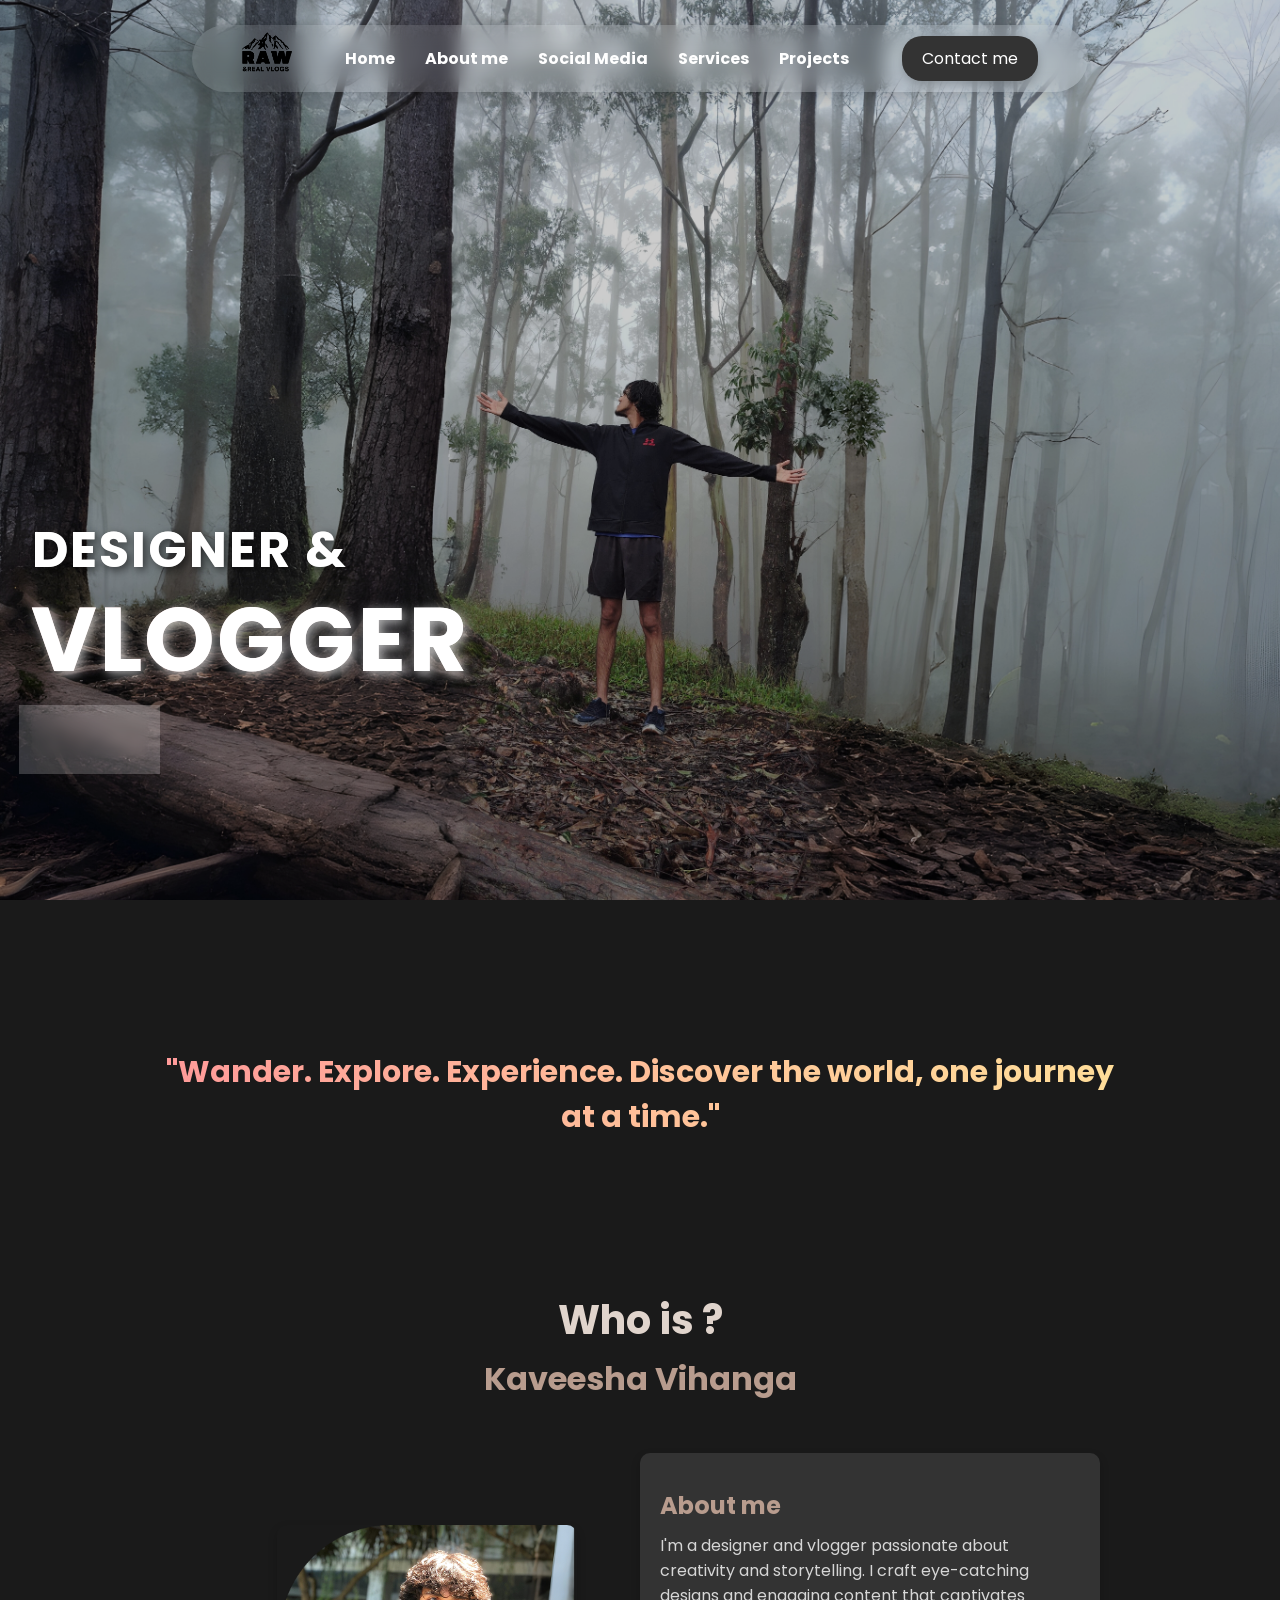
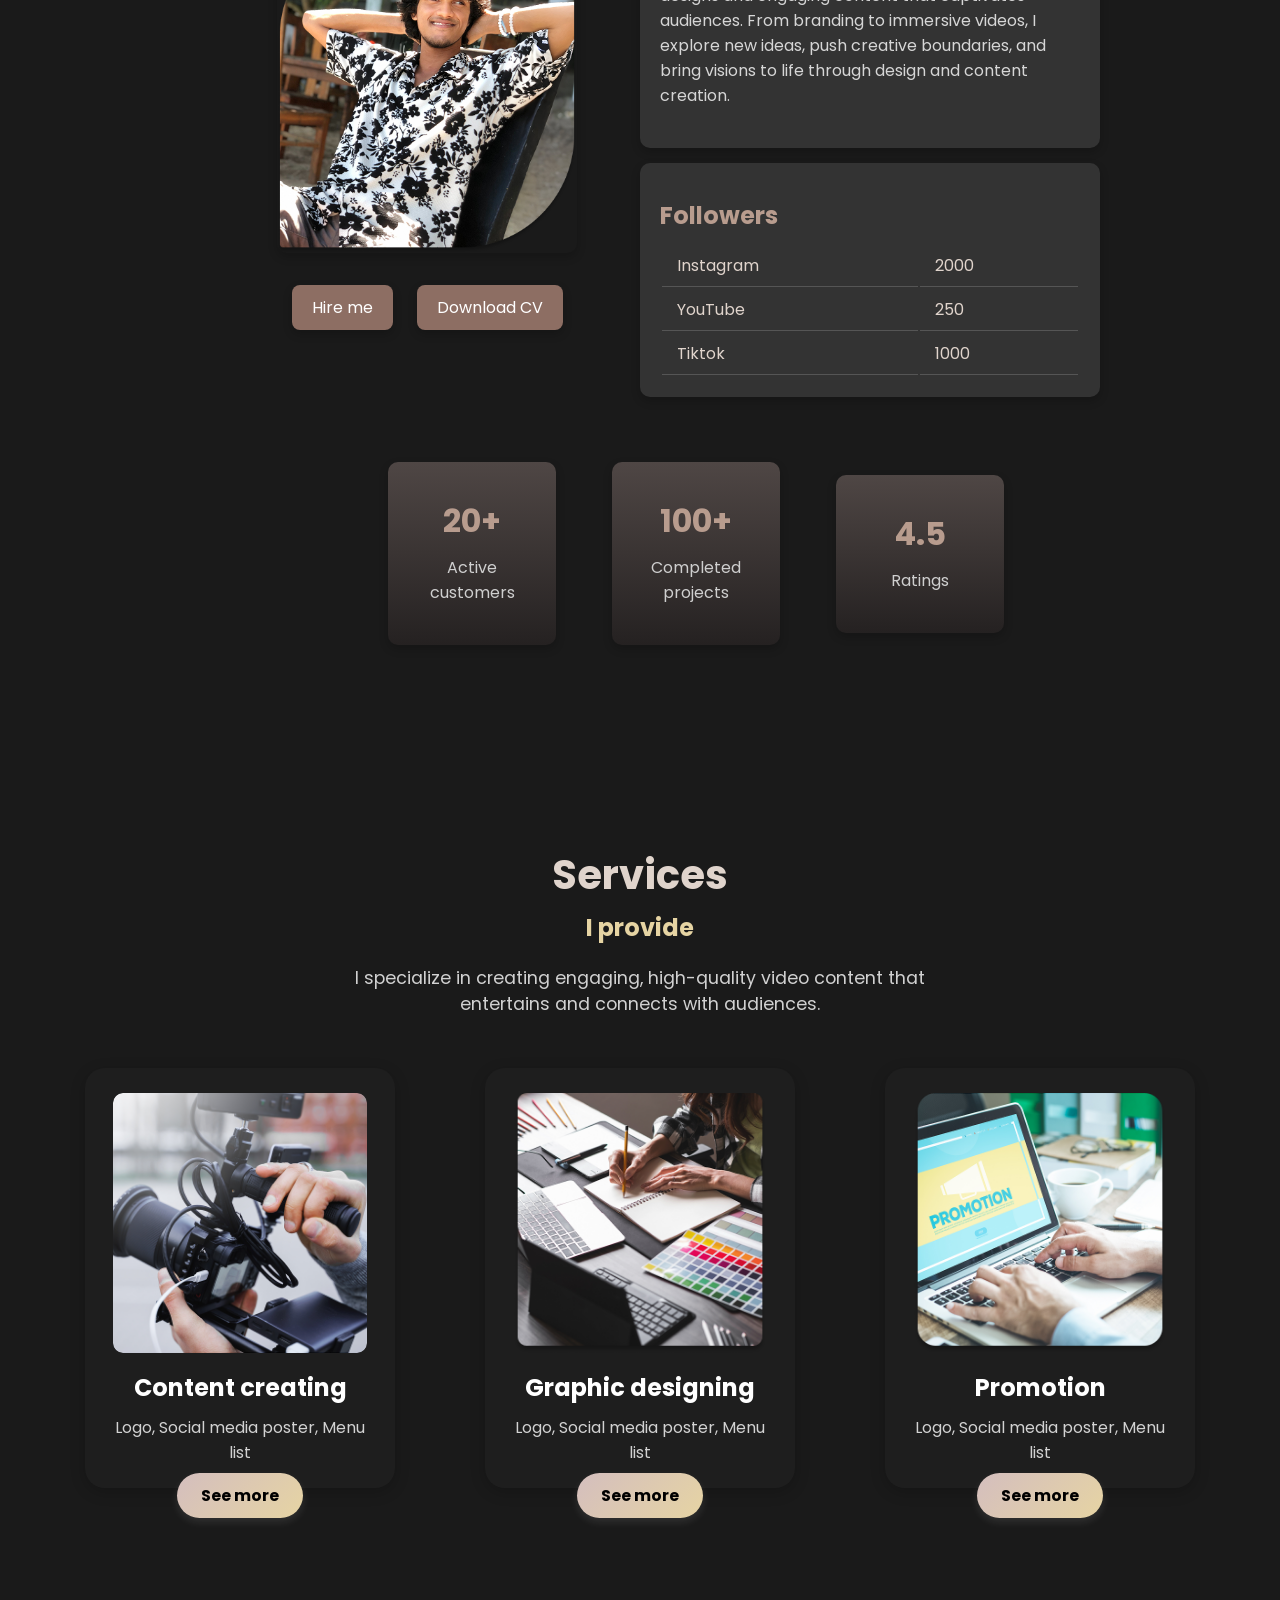
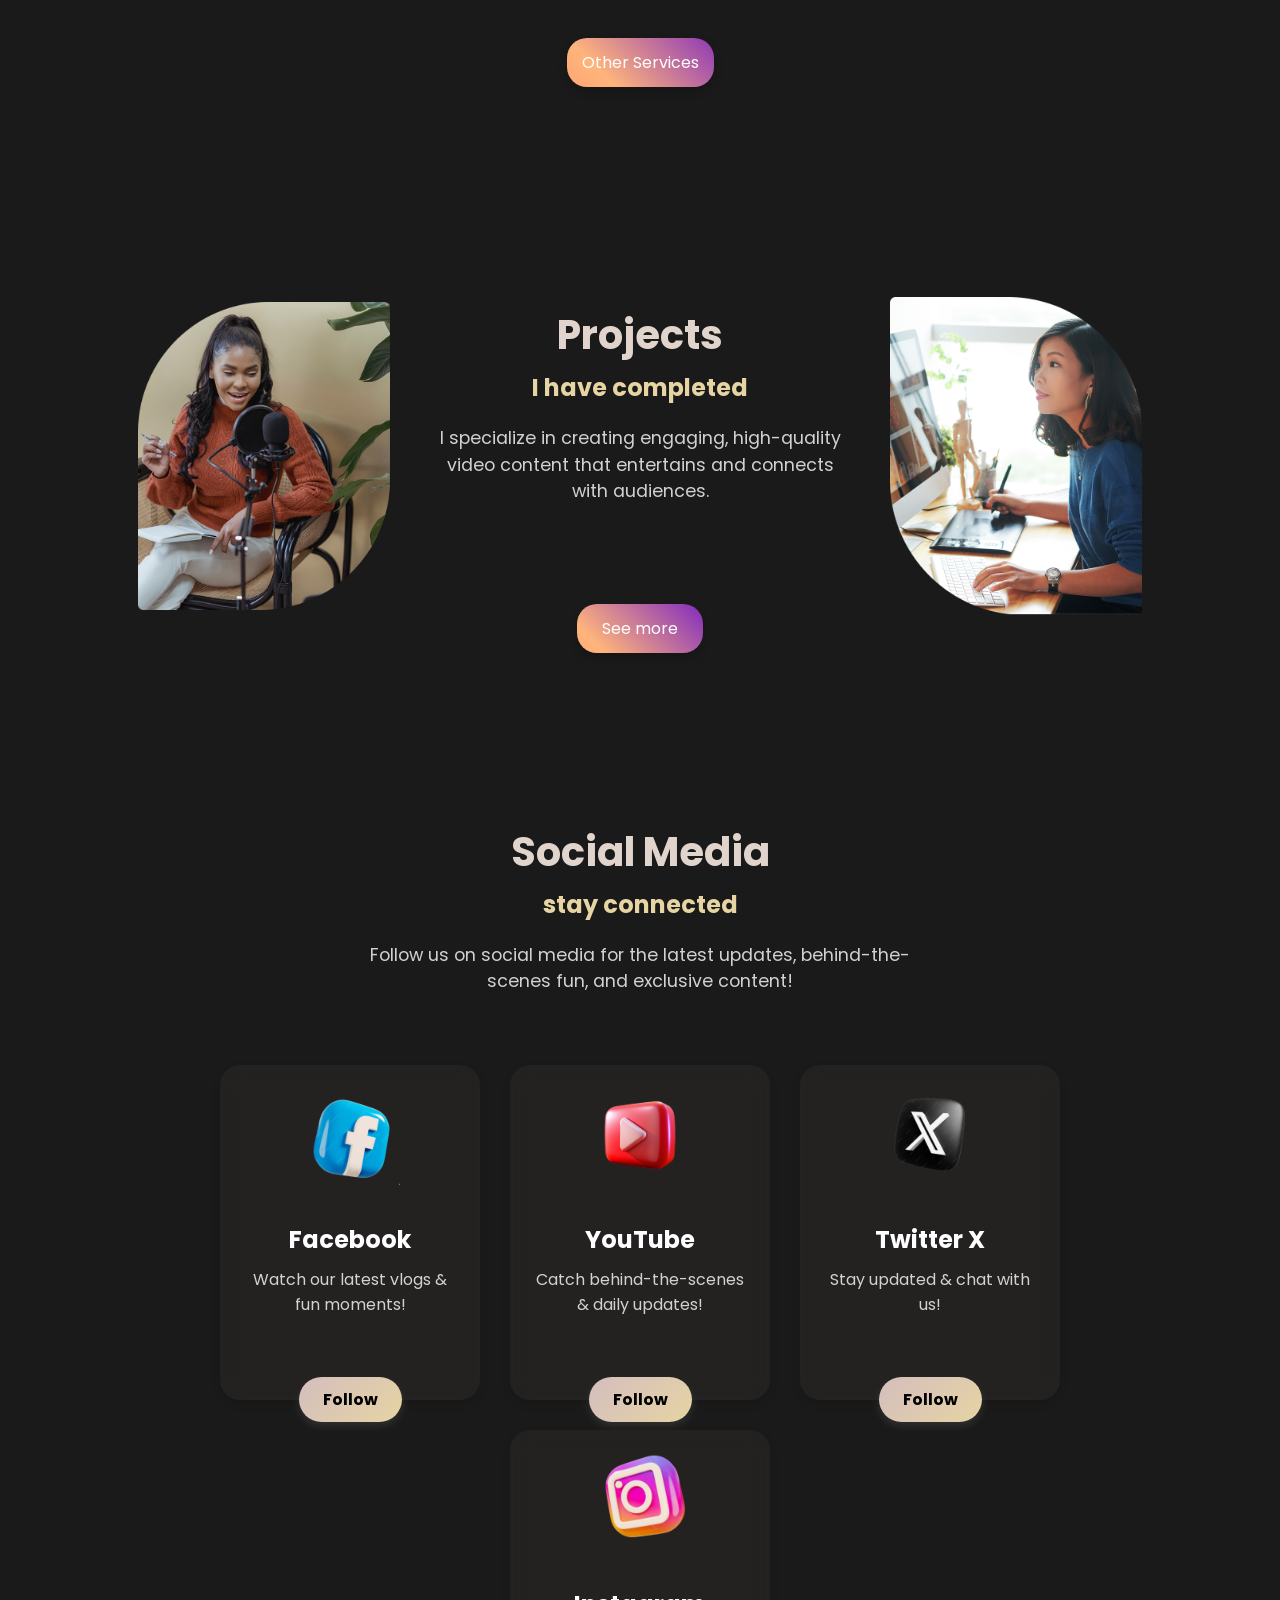
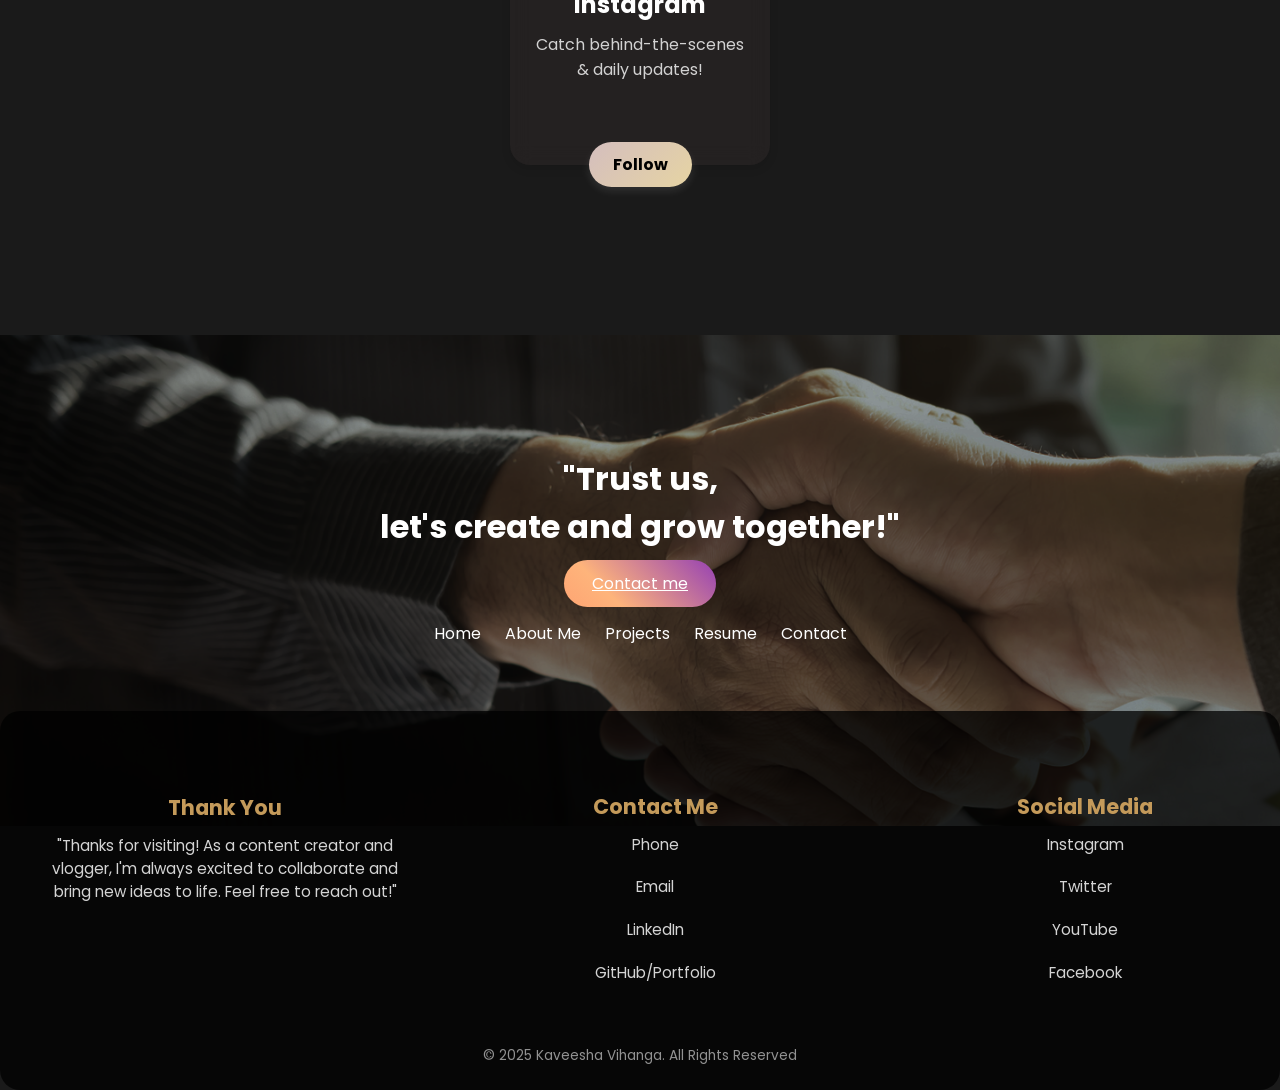
<file: index.html>
<!DOCTYPE html>
<html lang="en">
<head>
    <meta charset="UTF-8">
    <meta name="viewport" content="width=device-width, initial-scale=1.0">
    <title>Designer & Vlogger</title>
    <link rel="stylesheet" href="course_work_css.css">
    <script src="course_work_javscript.js"></script>
</head>
<body class="myboddy">

    <header>
        <div class="logo">
            <img src="images/logo_black.png" alt="RAW & REAL VLOGS">
        </div>
        <nav>
            <ul>
                <li><a href="#">Home</a></li>
                <li><a href="#aboutme">About me</a></li>
                <li><a href="#socialmedia">Social Media</a></li>
                <li><a href="service.html">Services</a></li>
                <li><a href="project.html">Projects</a></li>
            </ul>
        </nav>
        <a href="contact.html" class="contact-btn1">Contact me</a>
    </header>

    <section class="hero">
        <div class="overlay"></div>
        <div class="hero-text">
            <h1>Designer & <br><span>VLOGGER</span></h1>
            <button class="ytButton">You tube</button>
        </div>
    </section>

    <section id="aboutme" class="quote">
        <div>
            <h1>"Wander. Explore. <span>Experience</span>. Discover the <span>world</span>, one journey at a time."</h1>
        </div>
    </section>
    <section>
        <div class="container">
            <!-- Title Section -->
            <div class="title">
                <h1>Who is ?</h1>
                <h2>Kaveesha Vihanga</h2>
            </div>
    
            <!-- Profile and About Me Section -->
            <div class="profile-container">
                <!-- Left: Profile Picture & Buttons -->
                <div class="profile-section">
                    <img src="images/IMG_9214 1.png" alt="Kaveesha Vihanga">
                    <div class="buttons">
                        <button class="hire">Hire me</button>
                        <button class="cv">Download CV</button>
                    </div>
                </div>
    
                <!-- Right: About Me & Followers -->
                <div class="details-section">
                    <div class="about">
                        <h3>About me</h3>
                        <p>I'm a designer and vlogger passionate about creativity and storytelling. I craft eye-catching designs and engaging content that captivates audiences. From branding to immersive videos, I explore new ideas, push creative boundaries, and bring visions to life through design and content creation.</p>
                    </div>
                    <div class="followers">
                        <h3>Followers</h3>
                        <table>
                            <tr>
                                <td>Instagram</td>
                                <td>2000</td>
                            </tr>
                            <tr>
                                <td>YouTube</td>
                                <td>250</td>
                            </tr>
                            <tr>
                                <td>Tiktok</td>
                                <td>1000</td>
                            </tr>
                        </table>
                    </div>
                </div>
            </div>
    
            <!-- Stats Section -->
            <div class="stats">
                <div class="stat-box"> <h3>20+</h3> <p>Active customers</p> </div>
                <div class="stat-box"> <h3>100+</h3> <p>Completed projects</p> </div>
                <div class="stat-box"> <h3>4.5</h3> <p>Ratings</p> </div>
            </div>
        </div>
    </section>
    <section class="services">
        <h2>Services</h2>
        <p class="subtitle">I provide</p>
        <p class="description">
            I specialize in creating engaging, high-quality video content that entertains and connects with audiences.
        </p>

        <div class="service-container">
            <div class="service-card">
                <img src="images/vid.png" alt="Content Creating">
                <h3>Content creating</h3>
                <p>Logo, Social media poster, Menu list</p>
                <button class="see-more1">See more</button>
            </div>

            <div class="service-card">
                <img src="images/con.png" alt="Graphic Designing">
                <h3>Graphic designing</h3>
                <p>Logo, Social media poster, Menu list</p>
                <button class="see-more1">See more</button>
            </div>

            <div class="service-card">
                <img src="images/6.png" alt="Promotion">
                <h3>Promotion</h3>
                <p>Logo, Social media poster, Menu list</p>
                <button class="see-more1">See more</button>
            </div>
        </div>

        <button class="customer-reviews">Other Services</button>
    </section>
    <section class="projects">
        <div class="project-container">
            <!-- First Image -->
            <div class="project">
                <img src="images/l.png" alt="Podcast Recording">
            </div>

            <!-- Text Content -->
            <div class="project-text">
                <h2>Projects</h2>
                <p class="subtitle">I have completed</p>
                <p class="description">
                    I specialize in creating engaging, high-quality video content that entertains and connects with audiences.
                </p>
                <button class="btn">See more</button>
            </div>

            <!-- Second Image -->
            <div class="project">
                <img src="images/r.png" alt="Video Editing">
            </div>
        </div>
    </section>
    <!-- <section class="reviews">
        <div class="reviews">
            <h2>Impacts</h2>
            <h3>Of my works</h3>
        </div>
        <div class="splide">
            <div class="splide__track">
              <button class="slider-btn" onclick="slideLeft('re')">&#10094;</button>
                <div class="splide__list" id="re">
                    <div class="splide__slide card">
                        <img src="images/c5.png" alt="Client 1">
                        <p class="text1">“Super and friendly service. This promotion service really helped me to grow my business and I was able to get a huge gain of business of my business”</p>
                        <p><span>★★★★★ </span></p>
                    </div>
                    <div class="splide__slide card">
                        <img src="images/c2.png" alt="Client 2">
                        <p class="text1">“Amazing experience! The team was supportive and I got excellent results. Will definitely use it again.”</p>
                        <p><span>★★★★★ </span></p>
                    </div>
                    <div class="splide__slide card">
                        <img src="images/c3.png" alt="Client 3">
                        <p class="text1">“A great promotion service. It really helped me expand my customer base.”</p>
                        <p><span>★★★★★ </span></p>
                    </div>
                    <div class="splide__slide card">
                        <img src="images/c4.png" alt="Client 4">
                        <p class="text1">“Quick and efficient! Highly recommend their service.”</p>
                        <p><span>★★★★★ </span></p>
                    </div>
                </div>
                <button class="slider-btn" onclick="slideRight('re')">&#10095;</button>
            </div>
        </div>
    </section> -->  
 
    <section id="socialmedia" class="social-media">
        <h2>Social Media</h2>
        <p class="subtitle">stay connected</p>
        <p class="description">Follow us on social media for the latest updates, behind-the-scenes fun, and exclusive content!</p>
        
        <div class="social-container">
            <div class="social-card">
                <img src="images/1.png" alt="Facebook">
                <h3>Facebook</h3>
                <p>Watch our latest vlogs & fun moments!</p>
                <button class="see-more2">Follow</button>
            </div>
            <div class="social-card">
                <img src="images/ytlogo.png" alt="YouTube">
                <h3>YouTube</h3>
                <p>Catch behind-the-scenes & daily updates!</p>
                <button class="see-more2">Follow</button>
            </div>
            <div class="social-card">
                <img src="images/3.png" alt="Twitter X">
                <h3>Twitter X</h3>
                <p>Stay updated & chat with <br>us!</p>
                <button class="see-more2">Follow</button>
            </div>
            <div class="social-card">
                <img src="images/2.png" alt="Instagram">
                <h3>Instagram</h3>
                <p>Catch behind-the-scenes & daily updates!</p>
                <button class="see-more2">Follow</button>
            </div>
        </div>
    </section>
    
    <footer>
        <div class="footer-container">
            <h2 class="footer-heading">"Trust us,<br> let's create and grow together!"</h2>
            <a href="contact.html" class="contact-btn">Contact me</a>
    
            <nav class="footer-nav">
                <a href="index.html">Home</a>
                <a href='index.html#aboutme'>About Me</a>
                <a href="project.html">Projects</a>
                <a href="#">Resume</a>
                <a href="contact.html">Contact</a>
            </nav>
    
            <div class="footer-content">
                <div class="thank-you">
                    <h3>Thank You</h3>
                    <p>"Thanks for visiting! As a content creator and vlogger, I'm always excited to collaborate and bring new ideas to life. Feel free to reach out!"</p>
                </div>
                <div class="contact-info">
                    <h3>Contact Me</h3>
                    <p> Phone</p>
                    <p> Email</p>
                    <p> LinkedIn</p>
                    <p> GitHub/Portfolio</p>
                </div>
                <div class="social-media">
                    <h3>Social Media</h3>
                    <p> Instagram</p>
                    <p> Twitter</p>
                    <p> YouTube</p>
                    <p> Facebook</p>
                </div>
            </div>
    
            <p class="copyright">© 2025 Kaveesha Vihanga. All Rights Reserved</p>
        </div>
    </footer>
    


</body>
</html>
</file>
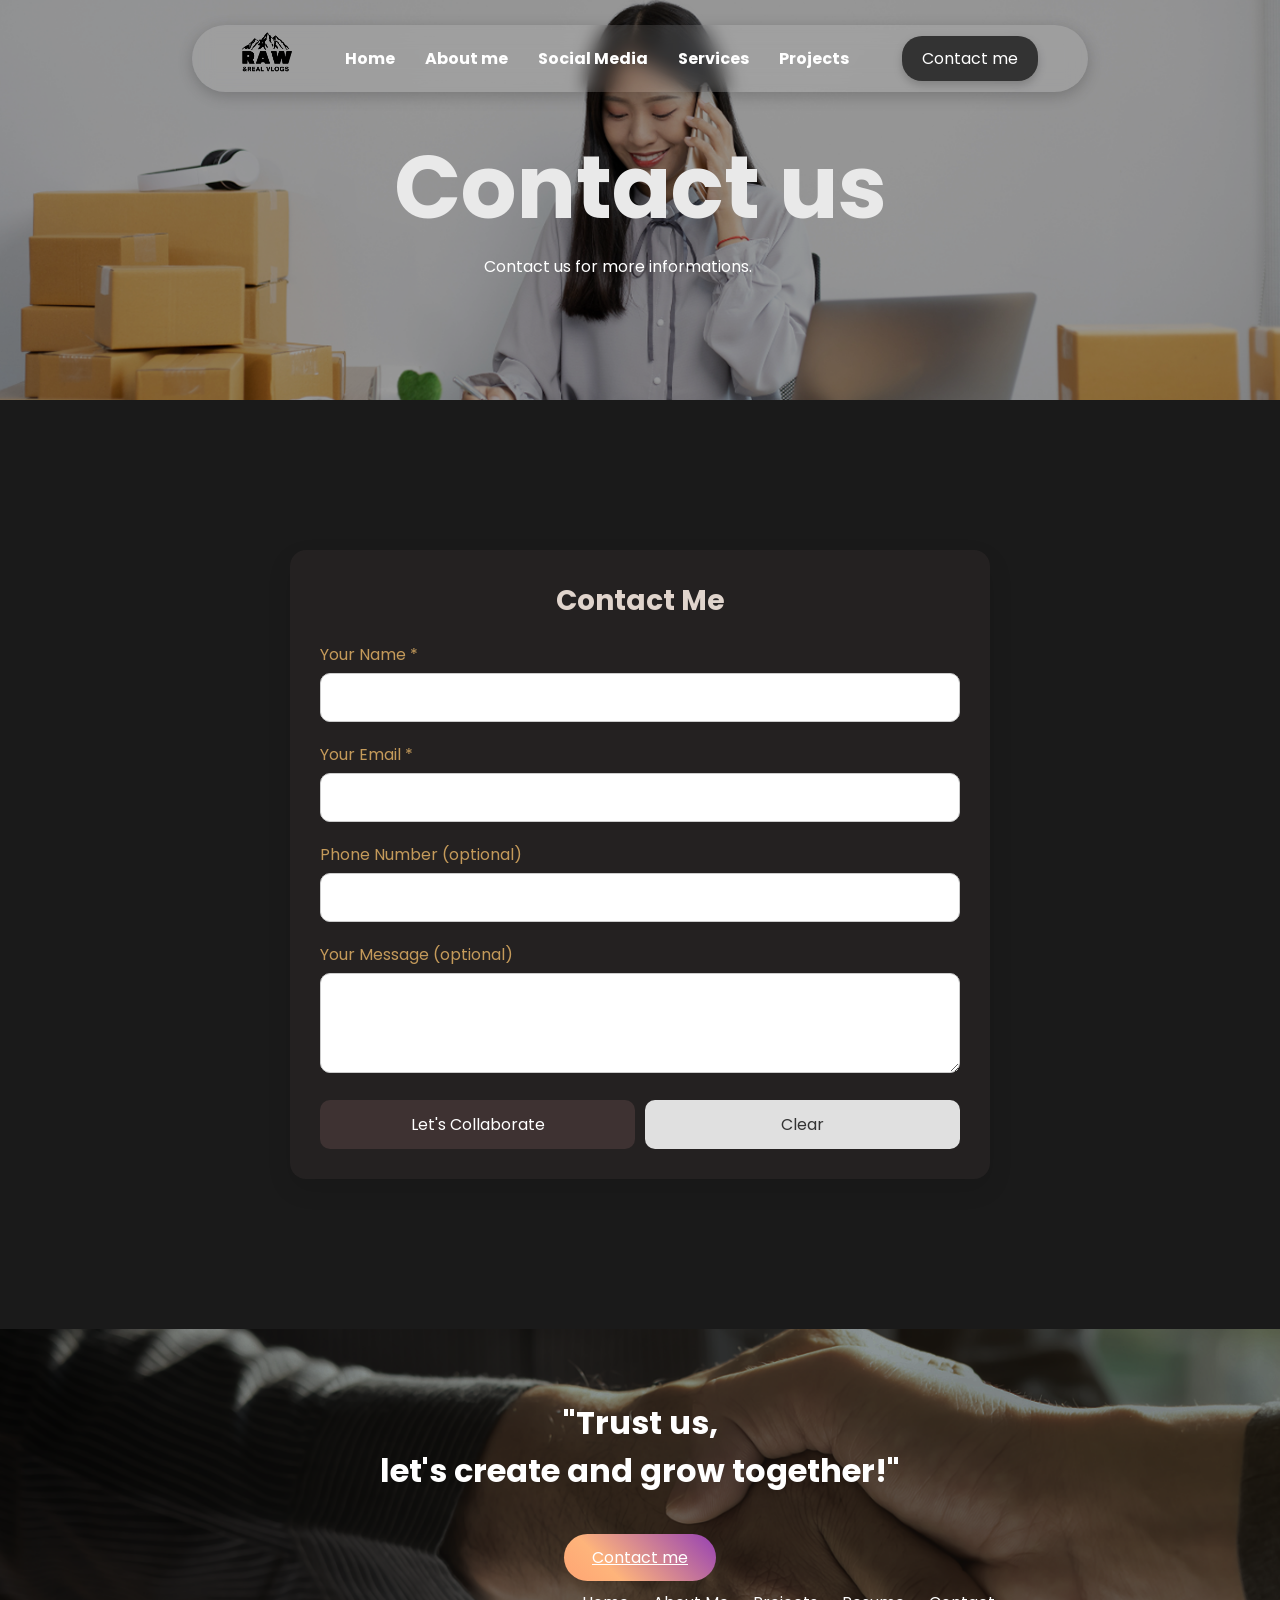
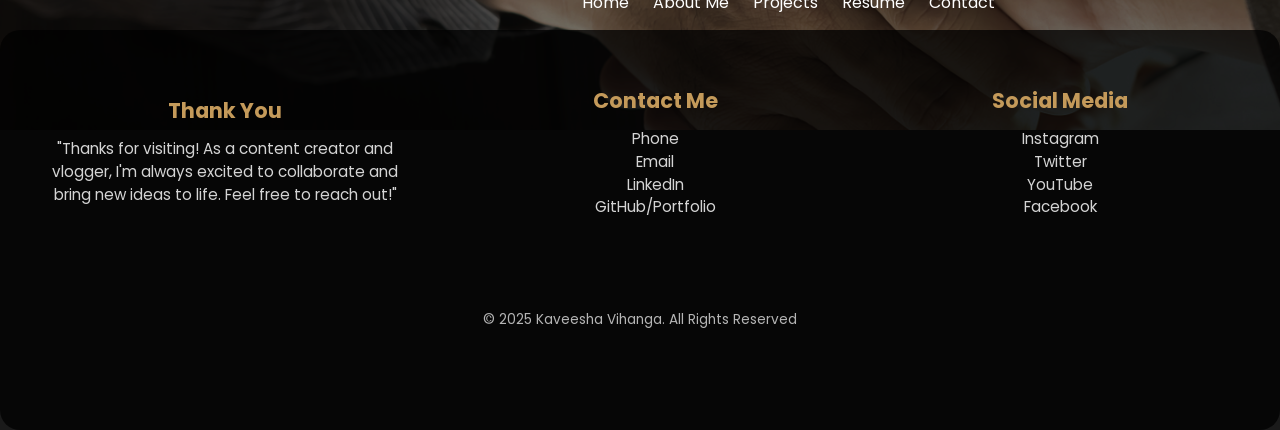
<file: contact.html>
<!DOCTYPE html>
<html lang="en">
<head>
    <meta charset="UTF-8">
    <meta name="viewport" content="width=device-width, initial-scale=1.0">
    <link rel="stylesheet" href="contact.css">
    <script src="contact.js"></script>
    <title>Contact Us</title> 
   
</head>
<body class="myboddy">
    <header>
        <div class="logo">
            <img src="images/logo_black.png" alt="RAW & REAL VLOGS">
        </div>
        <nav>
            <ul>
                <li><a href="index.html">Home</a></li>
                <li><a href="index.html#aboutme">About me</a></li>
                <li><a href="index.html#socialmedia">Social Media</a></li>
                <li><a href="service.html">Services</a></li>
                <li><a href="project.html">Projects</a></li>
            </ul>
        </nav>
        <a href="#" class="contact-btn1">Contact me</a>
    </header>

    <section class="hero">
        <div class="overlay"></div>
        <div class="hero-text">
            <h1 class="servicehead">Contact us</h1>
            <p class="subhead">Contact us for more informations.</p>
        </div>
    </section>

    <form class="contact-form" id="contactForm">
        <h2>Contact Me</h2>
      
        <div class="form-group">
          <label for="name">Your Name *</label>
          <input type="text" id="name" name="name" />
          <div class="error" id="nameError"></div>
        </div>
      
        <div class="form-group">
          <label for="email">Your Email *</label>
          <input type="email" id="email" name="email" />
          <div class="error" id="emailError"></div>
        </div>

        <div class="form-group">
            <label for="phone">Phone Number (optional)</label>
            <input type="text" id="phone" name="phone" />
            <div class="error" id="phoneError"></div> 
          </div>
          
      
        <div class="form-group">
          <label for="message">Your Message (optional)</label>
          <textarea id="message" name="message"></textarea>
          <div class="error" id="messageError"></div>
        </div>
      
        <div class="buttons">
          <button type="submit" class="submit-btn">Let's Collaborate</button>
          <button type="button" class="clear-btn" id="clearBtn">Clear</button>
        </div>
      </form>
      


<footer class="footer">
    <div class="footer-container">
        <h2 class="footer-heading">"Trust us,<br> let's create and grow together!"</h2>
        <a href="contact.html" class="contact-btn">Contact me</a>


        <nav class="footer-nav">
            <a href="index.html">Home</a>
            <a href='index.html#aboutme'>About Me</a>
            <a href="project.html">Projects</a>
            <a href="#">Resume</a>
            <a href="#">Contact</a>
        </nav>

        <div class="footer-content">
            <div class="thank-you">
                <h3>Thank You</h3>
                <p>"Thanks for visiting! As a content creator and vlogger, I'm always excited to collaborate and bring new ideas to life. Feel free to reach out!"</p>
            </div>
            <div class="contact-info">
                <h3>Contact Me</h3>
                <p>Phone</p>
                <p>Email</p>
                <p>LinkedIn</p>
                <p>GitHub/Portfolio</p>
            </div>
            <div class="social-media">
                <h3>Social Media</h3>
                <p> Instagram</p>
                <p> Twitter</p>
                <p> YouTube</p>
                <p> Facebook</p>
            </div>
        </div>

        <p class="copyright">© 2025 Kaveesha Vihanga. All Rights Reserved</p>
    </div>
</footer>


</body>
</html>
</file>
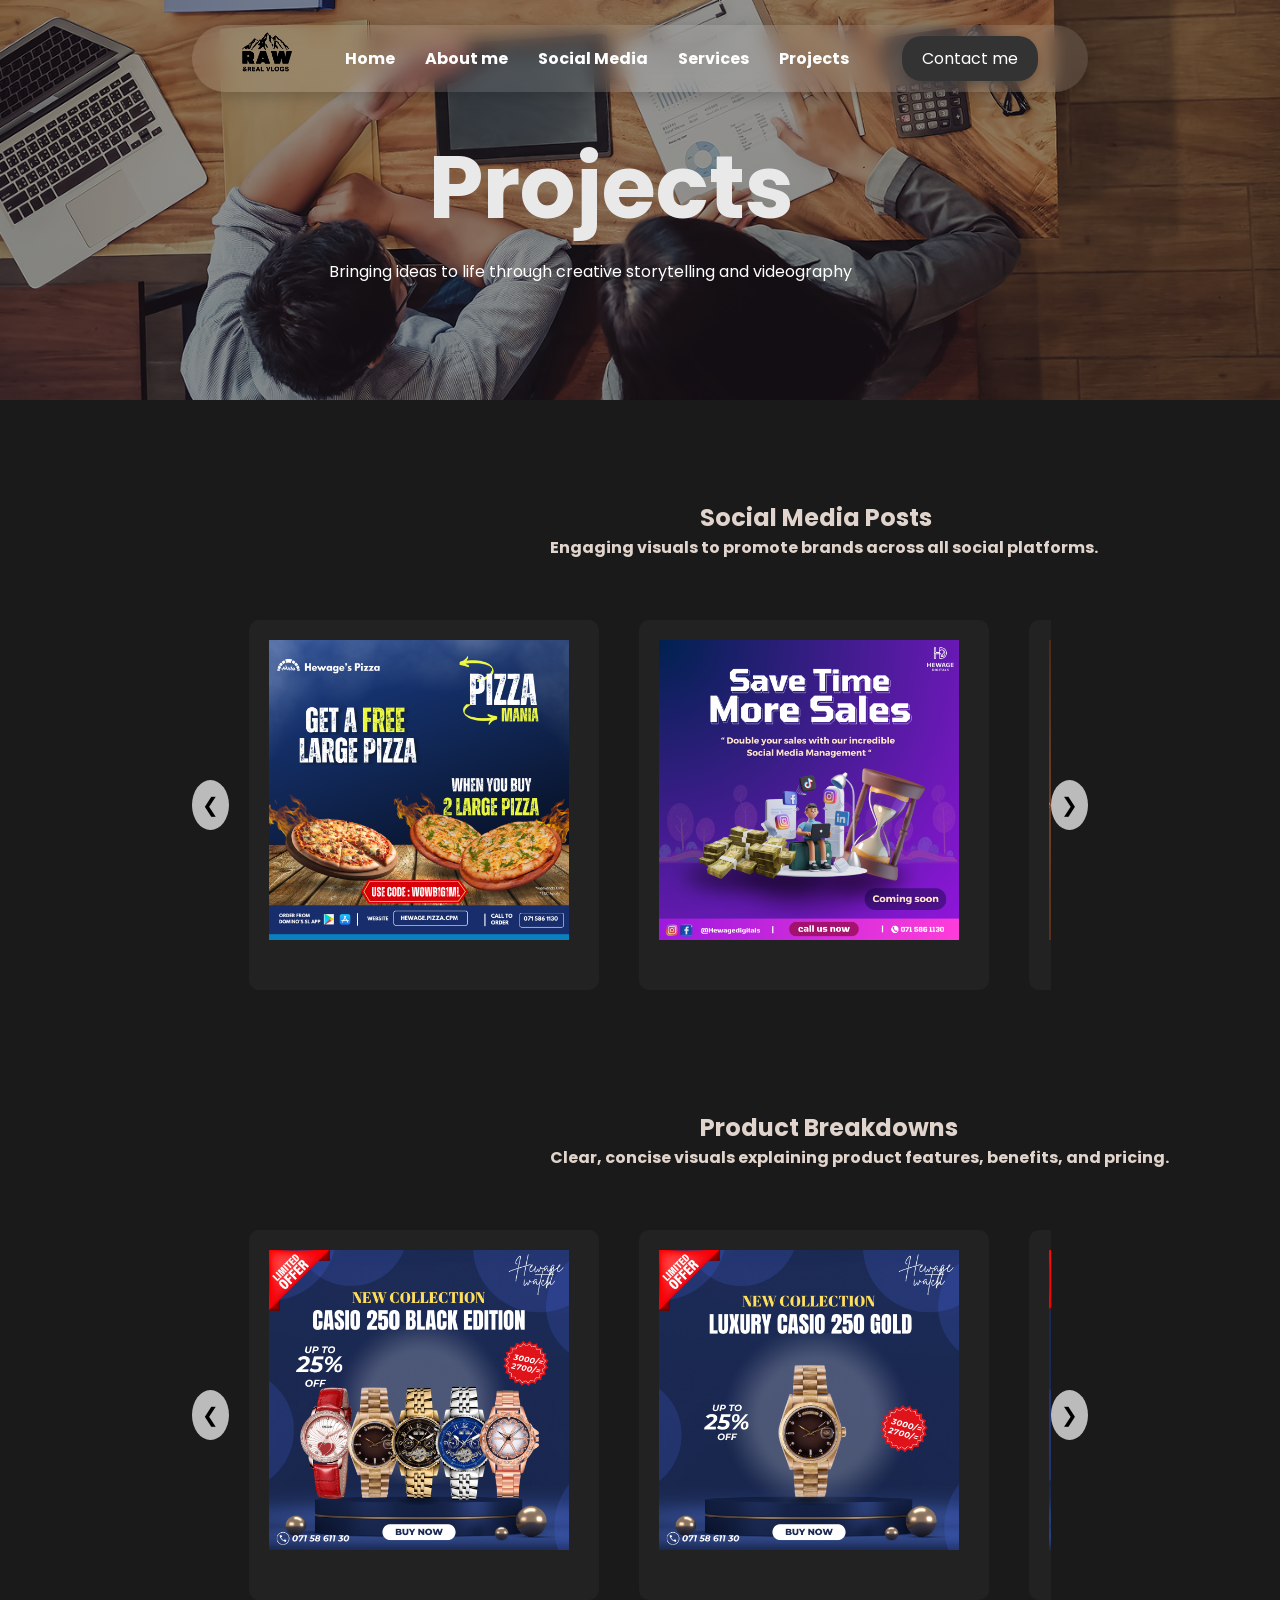
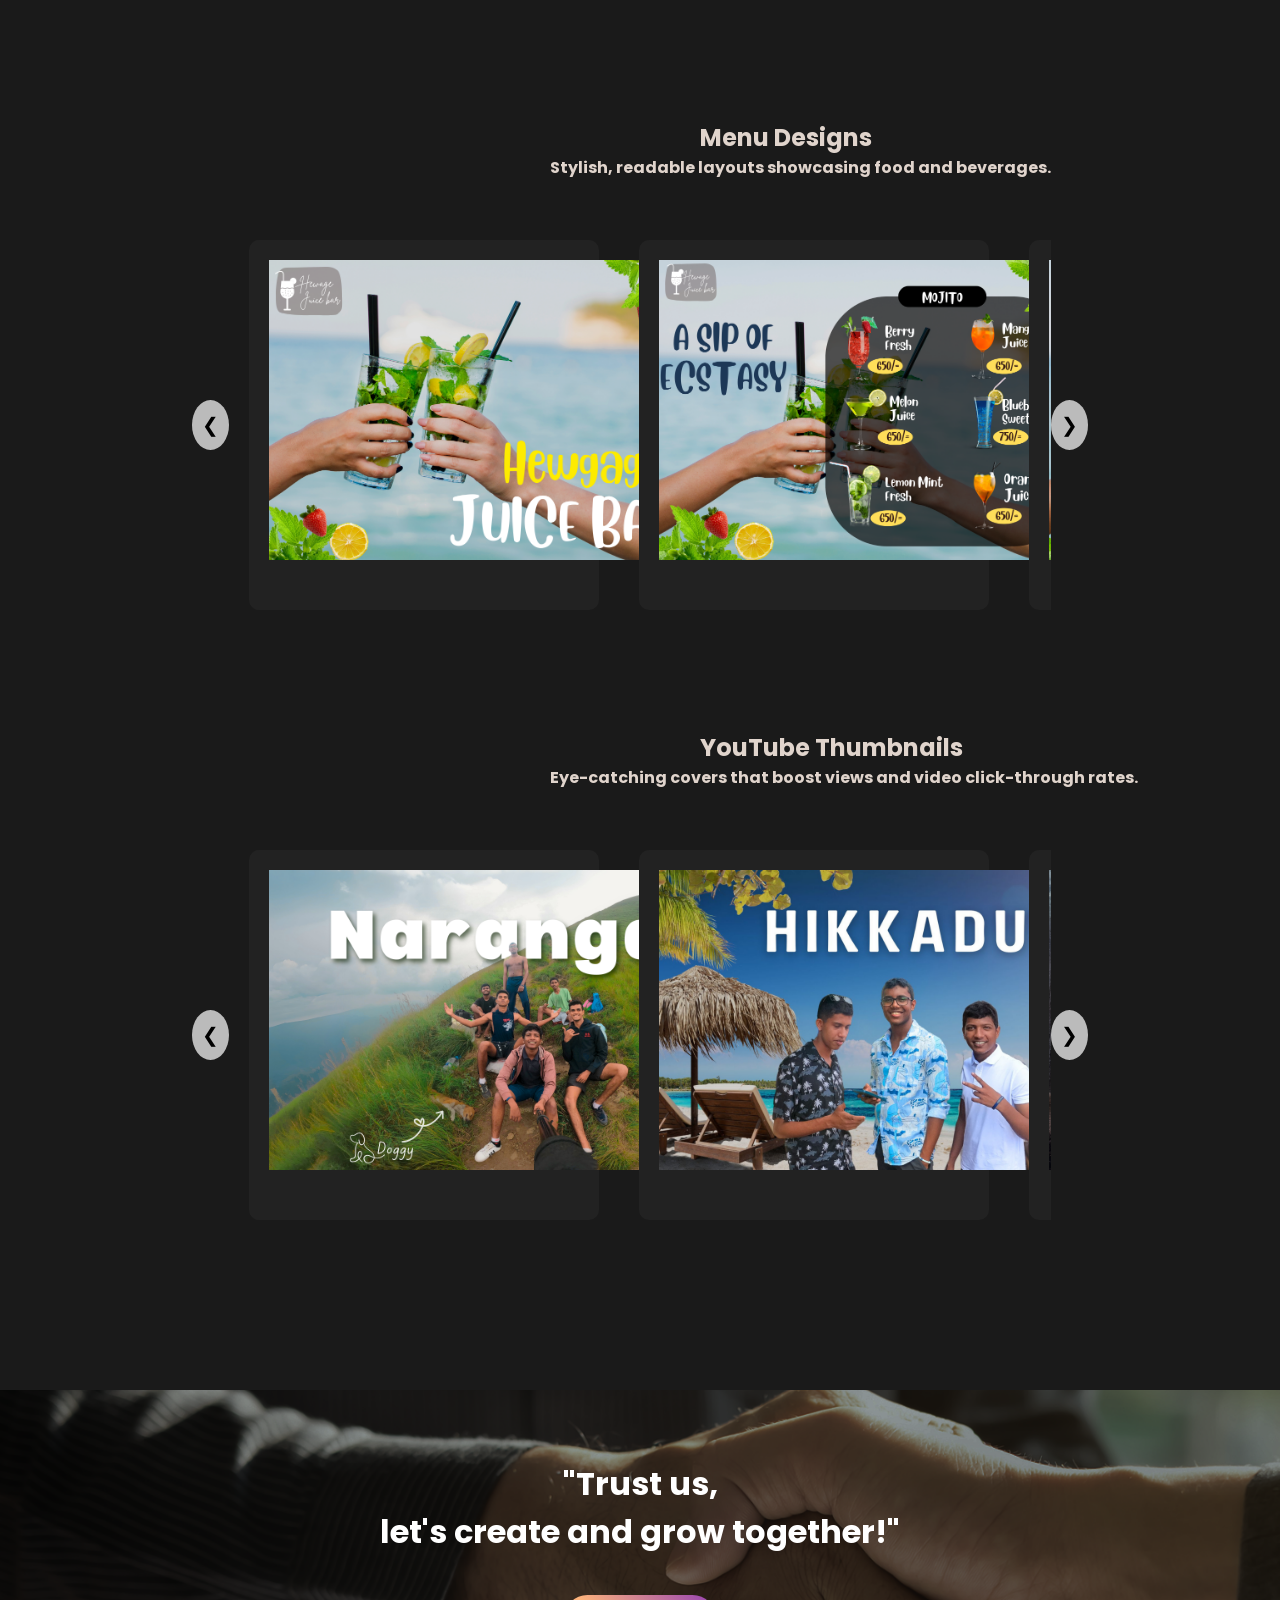
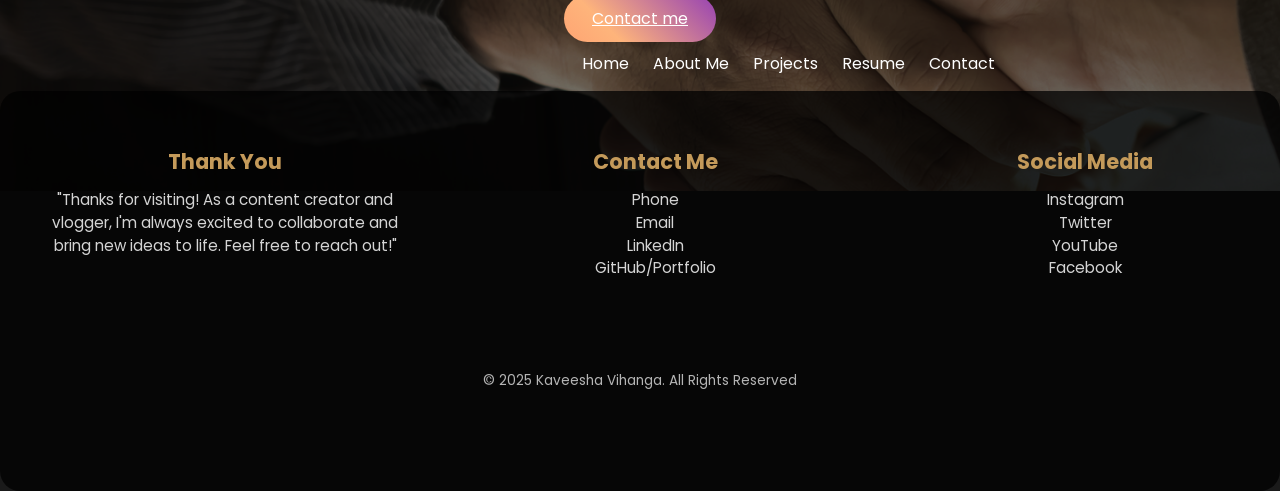
<file: project.html>
<!DOCTYPE html>
<html lang="en">
    <head>
        <meta charset="UTF-8">
        <meta name="viewport" content="width=device-width, initial-scale=1.0">
        <link rel="stylesheet" href="project.css">
        <script src="project.js"></script>
        <title>Projects</title> 
       
    </head>
<body class="myboddy">
    <header>
        <div class="logo">
            <img src="images/logo_black.png" alt="RAW & REAL VLOGS">
        </div>
        <nav>
            <ul>
                <li><a href="index.html">Home</a></li>
                <li><a href="index.html#aboutme">About me</a></li>
                <li><a href="index.html#socialmedia">Social Media</a></li>
                <li><a href="service.html">Services</a></li>
                <li><a href="project.html">Projects</a></li>
            </ul>
        </nav>
        <a href="contact.html" class="contact-btn1">Contact me</a>
    </header>

    <section class="hero">
        <div class="overlay"></div>
        <div class="hero-text">
            <h1 class="servicehead">Projects</h1>
            <p class="subhead">Bringing ideas to life through creative storytelling and videography</p>
        </div>
    </section> 


    <!-- <section>
        <h3>Social Media Posts</h3>
        <h4>Engaging visuals to promote brands across all social platforms.</h4>
        <div class="slider-container">
            <button class="slider-btn" onclick="slideLeft('graphic')">&#10094;</button>
            <div class="slider" id="graphic">
                <div class="slide"> -->
                    <!-- <img src="images/social media management/project1.png" alt=""> -->
                <!-- </div> -->
                <!-- <div class="slide" id="project1"> -->
                    <!-- <img src="images/social media management/project2.png" alt=""> -->
                <!-- </div> -->
                <!-- <div class="slide" id="project1"> -->
                    <!-- <img src="images/social media management/project3.png" alt=""> -->

                <!-- </div> -->
                <!-- <div class="slide" id="project1"> -->
                    <!-- <img src="images/social media management/chamath.png" alt=""> -->

                <!-- </div> -->
                <!-- <div class="slide" id="project1"> -->
                    <!-- <img src="images/social media management/project4.png" alt=""> -->

                <!-- </div> -->
                <!-- <div class="slide" id="project1"> -->
                    <!-- <img src="images/social media management/project5.png" alt=""> -->
                <!-- </div>
            </div>
            <button class="slider-btn" onclick="slideRight('graphic')">&#10095;</button>
        </div> -->

        <!-- <h3>Product Breakdowns</h3>
        <h4>Clear, concise visuals explaining product features, benefits, and pricing.</h4>
        <div class="slider-container">
            <button class="slider-btn" onclick="slideLeft('social')">&#10094;</button>
            <div class="slider" id="social">
                <div class="slide">
                    <img src="images/watches/1.png" alt="">
                </div>
                <div class="slide">
                    <img src="images/watches/2.png" alt="">
                </div>
                <div class="slide">
                    <img src="images/watches/3.png" alt="">
                </div>
                <div class="slide">
                    <img src="images/watches/4.png" alt="">
                </div>
                <div class="slide">
                    <img src="images/watches/5.png" alt="">
                </div>
            </div>
            <button class="slider-btn" onclick="slideRight('social')">&#10095;</button>
        </div>

        <h3>Menu designs</h3>
        <h4>Stylish, readable layouts showcasing food and beverages.</h4>
        <div class="slider-container">
            <button class="slider-btn" onclick="slideLeftMenu('menu')">&#10094;</button>
            <div class="slider" id="menu">
                <div class="slide1">
                    <img src="images/menu/1.png" alt="">
                </div>
                <div class="slide1">
                    <img src="images/menu/2.png" alt="">
                </div>
                <div class="slide1">
                    <img src="images/menu/3.png" alt="">
                </div>
                <div class="slide1">
                    <img src="images/menu/4.png" alt="">
                </div>
            </div>
            <button class="slider-btn" onclick="slideRightMenu('menu')">&#10095;</button>
        </div>


        <h3>You-tube Thumbnails</h3>
        <h4>Eye-catching covers that boost views and video click-through rates.</h4>
        <div class="slider-container">
            <button class="slider-btn" onclick="slideLeftthumbnail('thumbnails')">&#10094;</button>
            <div class="slider" id="thumbnails">
                <div class="slide2">
                    <img src="images/thumbnails/7.png" alt="">
                </div>
                <div class="slide2">
                    <img src="images/thumbnails/2.png" alt="">
                </div>
                <div class="slide2">
                    <img src="images/thumbnails/4.png" alt="">
                </div>
                <div class="slide2">
                    <img src="images/thumbnails/5.png" alt="">
                </div><div class="slide2">
                    <img src="images/thumbnails/1.png" alt="">
                </div>
            </div>
            <button class="slider-btn" onclick="slideRightthumbnail('thumbnails')">&#10095;</button>
        </div>

    </section> -->


    <section>
        <h3>Social Media Posts</h3>
        <h4>Engaging visuals to promote brands across all social platforms.</h4>
        <div class="slider-container">
            <button class="slider-btn" onclick="slideLeft('graphic')">&#10094;</button>
            <div class="slider" id="graphic">
            </div>
            <button class="slider-btn" onclick="slideRight('graphic')">&#10095;</button>
        </div>
    
        <h3>Product Breakdowns</h3>
        <h4>Clear, concise visuals explaining product features, benefits, and pricing.</h4>
        <div class="slider-container">
            <button class="slider-btn" onclick="slideLeft('social')">&#10094;</button>
            <div class="slider" id="social">
            </div>
            <button class="slider-btn" onclick="slideRight('social')">&#10095;</button>
        </div>
    
        <h3>Menu Designs</h3>
        <h4>Stylish, readable layouts showcasing food and beverages.</h4>
        <div class="slider-container">
            <button class="slider-btn" onclick="slideLeftMenu('menu')">&#10094;</button>
            <div class="slider" id="menu">
            </div>
            <button class="slider-btn" onclick="slideRightMenu('menu')">&#10095;</button>
        </div>
    
        <h3>YouTube Thumbnails</h3>
        <h4>Eye-catching covers that boost views and video click-through rates.</h4>
        <div class="slider-container">
            <button class="slider-btn" onclick="slideLeftthumbnail('thumbnails')">&#10094;</button>
            <div class="slider" id="thumbnails"></div>
            <button class="slider-btn" onclick="slideRightthumbnail('thumbnails')">&#10095;</button>
        </div>
    </section>
    






    <!-- <section class="reviews">
        <div class="reviews">
            <h3 id="im">Impacts of my works</h2>
        </div>
        <div class="splide">
            <div class="splide__track">
              <button class="slider-btn" onclick="slideLeftre('re')">&#10094;</button>
                <div class="splide__list" id="re">
                    <div class="splide__slide card">
                        <img src="images/c5.png" alt="Client 1">
                        <p class="text1">“Super and friendly service. This promotion service really helped me to grow my business and I was able to get a huge gain of business of my business”</p>
                        <p class="text2"><span>★★★★★ </span></p>
                    </div>
                    <div class="splide__slide card">
                        <img src="images/c2.png" alt="Client 2">
                        <p class="text1">“Amazing experience! The team was supportive and I got excellent results. Will definitely use it again.”</p>
                        <p class="text2"><span>★★★★★ </span></p>
                    </div>
                    <div class="splide__slide card">
                        <img src="images/c3.png" alt="Client 3">
                        <p class="text1">“A great promotion service. It really helped me expand my customer base.”</p>
                        <p class="text2"><span>★★★★★ </span></p>
                    </div>
                    <div class="splide__slide card">
                        <img src="images/c4.png" alt="Client 4">
                        <p class="text1">“Quick and efficient! Highly recommend their service.”</p>
                        <p class="text2"><span>★★★★★ </span></p>
                    </div>
                </div>
                <button class="slider-btn" onclick="slideRightre('re')">&#10095;</button>
            </div>
        </div>
    </section>
     -->

    <footer class="footer">
        <div class="footer-container">
            <h5 class="footer-heading">"Trust us,<br> let's create and grow together!"</h5>
            <a href="contact.html" class="contact-btn">Contact me</a>

    
            <nav class="footer-nav">
                <a href="index.html">Home</a>
                <a href="index.html#aboutme">About Me</a>
                <a href="project.html">Projects</a>
                <a href="#">Resume</a>
                <a href="contact.html">Contact</a>
            </nav>
    
            <div class="footer-content">
                <div class="thank-you">
                    <h6 class="f3">Thank You</h6>
                        
                    <p>"Thanks for visiting! As a content creator and vlogger, I'm always excited to collaborate and bring new ideas to life. Feel free to reach out!"</p>
                </div>
                <div class="contact-info">
                    <h6 class="f3">Contact Me</h6>
                    <p> Phone</p>
                    <p> Email</p>
                    <p> LinkedIn</p>
                    <p> GitHub/Portfolio</p>
                </div>
                <div class="social-media">
                    <h6 class="f3">Social Media</h6>
                    <p> Instagram</p>
                    <p> Twitter</p>
                    <p> YouTube</p>
                    <p> Facebook</p>
                </div>
            </div>
    
            <p class="copyright">© 2025 Kaveesha Vihanga. All Rights Reserved</p>
        </div>
    </footer> 
    
</body>
</html>
</file>
<file: course_work_css.css>
/* Import Google Font */
@import url('https://fonts.googleapis.com/css2?family=Poppins:wght@300;600&display=swap');

* {
    margin: 0;
    padding: 0;
    box-sizing: border-box;
    font-family: 'Poppins', sans-serif;
}

.myboddy{
    background-color: #1a1a1a;
    color: #e0d4cc;
    margin: 0;
    padding: 0;
    overflow-x: hidden;
    justify-content: center;
    width: 100%;
}

html {
    scroll-behavior: smooth;
  }
  


/* Header Styles */
header {
    position: fixed;
    display: flex;
    justify-content: center;
    align-items: center;
    padding: 5px 50px;
    width: 70%;
    top: 25px;
    left: 50%;
    transform: translateX(-50%);
    z-index: 1000;
    background: rgba(255, 255, 255, 0.1);
    backdrop-filter: blur(10px);
    border-radius: 50px;
    box-shadow: 0px 4px 15px rgba(0, 0, 0, 0.2);
    transition: all 0.3s ease-in-out;
}

header:hover {
    transform: translateX(-50%) translateY(-5px);
    box-shadow: 0px 12px 20px rgba(0, 0, 0, 0.3);
}

/* Navigation Styling */
nav {
    
    flex-grow: 1;
    display: flex;
    justify-content: center;
}

nav ul {
    list-style: none;
    display: flex;
    justify-content: center;
    padding: 0;
}

nav ul li {
    margin: 0 15px;
}

nav ul li a {
    text-decoration: none;
    color: white;
    font-weight: bold;
    font-size: 16px;
    position: relative;
    transition: color 0.3s ease-in-out;
}

nav ul li a::before {
    content: '';
    position: absolute;
    bottom: -5px;
    left: 0;
    width: 0;
    height: 2px;
    background-color: #3e280c;
    transition: width 0.3s ease-in-out;
}

nav ul li a:hover {
    color: #353b3b;
}

nav ul li a:hover::before {
    width: 100%;
}

/* Contact Button Styling */
.logo img {
    height: 50px;
    width: auto;
    background-image: url('images/logo_black.png');
    background-size: cover;
    transition: all 0.3s ease-in-out;
}

.logo img:hover {
    background-image: url('images/logo_white 3.png;')
}
    

.contact-btn1 {
    position: relative;
    background: #333;
    color: white;
    padding: 10px 20px;
    border-radius: 20px;
    text-decoration: none;
    margin-left: auto;
    transition: all 0.3s ease-in-out;
    box-shadow: 0px 4px 10px rgba(0, 0, 0, 0.2);
}

.contact-btn1:hover {
    background: linear-gradient(45deg, #ff7e5f, #feb47b, #6a11cb, #2575fc, #2b93a8);
    background-size: 400% 400%;
    background-position: 100% 0;
    box-shadow: 0 4px 15px rgba(0, 0, 0, 0.2);
    transform: scale(1.1);
    transition: all 0.3s ease-in-out;
}




/* Hero Section */
.hero {
    width: 100%;
    height: 100vh;
    background: url('images/IMG_20250120_160710.jpg') no-repeat center center/cover;
    display: flex;
    align-items: center;
    justify-content: center;
    position: relative;
}

.overlay {
    position: absolute;
    width: 100%;
    height: 100%;
    background: rgba(0, 0, 0, 0.2);
}

.hero-text {
    position: relative;
    right: 450px;
    top: 200px;
    padding: 20px;
    color: white;
    max-width: 800px;
    text-align: center;
    text-shadow: 3px 3px 8px rgba(0, 0, 0, 0.6);
}

/* Main Heading */
.hero-text h1 {
    position: relative;
    font-size: 50px;
    font-weight: bold;
    text-transform: uppercase;
    letter-spacing: 2px;
    color: white;
    background: linear-gradient(90deg, 
        #ffffff, 
        #f5f5f5, 
        #e0e0e0, 
        #ffffff);
    background-size: 200%;
    -webkit-background-clip: text;
    -webkit-text-fill-color: white;
    animation: softShine 4s infinite linear;
}

/* Highlighted Span */
.hero-text h1 span {
    position: relative;
    left: 60px;
    top: -15px;
    font-size: 90px;
    font-weight: bold;
    color: white;
    background: linear-gradient(90deg, 
        #ffdddd, 
        #ffdcdc, 
        #ffecec, 
        #ffffff);
    -webkit-background-clip: text;
    -webkit-text-fill-color: white;
    text-shadow: 3px 3px 12px rgba(255, 255, 255, 0.7);
    animation: glowEffect 3s infinite alternate;
}

/* Soft Shine Animation */
@keyframes softShine {
    0% { background-position: 0% }
    100% { background-position: 100% }
}

/* Glow Effect */
@keyframes glowEffect {
    0% { text-shadow: 3px 3px 10px rgba(255, 255, 255, 0.5); }
    100% { text-shadow: 3px 3px 15px rgba(255, 255, 255, 0.8); }
}



.ytButton {
    position: relative;
    right: 100px;
    top: -20px;
    border-radius: 10px;
    padding: 10px 20px;
    border: none;
    background: rgba(255, 255, 255, 0.2);
    backdrop-filter: blur(5px);
    color: white;
    font-size: 1rem;
    font-weight: bold;
    cursor: pointer;
    transition: all 0.3s ease-in-out;
    box-shadow: 0px 4px 8px rgba(255, 255, 255, 0.1);
}

/* Hover Effect */
.ytButton:hover {
    transform: translateY(-5px) scale(1.1); /* Moves up and enlarges */
    background: rgba(255, 255, 255, 0.3);
    box-shadow: 0px 8px 20px rgba(255, 255, 255, 0.3);
}

/* Active (Click) Effect */
.ytButton:active {
    transform: scale(0.95); /* Shrinks slightly when clicked */
    box-shadow: 0px 3px 6px rgba(255, 255, 255, 0.15);
}

    


.quote{
    margin: 150px;
    text-align: center;
}
.quote h1 {
    font-size: 30px;
    font-weight: bold;
    background: linear-gradient(90deg, 
        #ff9999, /* Soft Red */
        #ffcc99, /* Soft Orange */
        #fff099, /* Soft Yellow */
        #aaff99, /* Soft Green */
        #99e6ff, /* Soft Blue */
        #b399ff, /* Soft Purple */
        #ff99cc  /* Soft Pink */
    );
    background-size: 400%;
    -webkit-background-clip: text;
    -webkit-text-fill-color: transparent;
    animation: rainbow 5s infinite linear;
}

/* Rainbow Animation */
@keyframes rainbow {
    0% { background-position: 0% }
    100% { background-position: 200% }
}



/* General Styles */


/* Main Container */
.container {
    width: 75%;
    margin: 50px auto;
    text-align: center;
}

/* Title Styling */
.title{
    align-items: left;
}
.title h1 {
    font-size: 2.5rem;
    margin-bottom: 5px;
    
}

.title h2 {
    font-size: 2rem;
    color: #b89c8e;
}

/* Profile and About Me Section */
.profile-container {
    display: flex;
    justify-content: space-between;
    align-items: center;
    
    padding: 20px;
    border-radius: 10px;
    margin-top: 30px;
}

/* Left Section: Profile */
.profile-section {
    width: 45%;
    text-align: center;
    transition: all 0.3s ease-in-out;
}

/* Profile Section Image */
.profile-section img {
    position: relative;
    left: 40px;
    width: 100%;
    max-width: 300px;
    border-radius: 10px;
    box-shadow: 0px 4px 10px rgba(0, 0, 0, 0.2);
    transition: all 0.3s ease-in-out;
}

/* Hover Effect on Profile Section */
.profile-section:hover img {
    transform: scale(1.05);
    box-shadow: 0px 12px 20px rgba(0, 0, 0, 0.3);
}


/* Buttons */
.buttons {
    position: relative;
    left: 40px;
    justify-content: center;
    margin-top: 15px;
}

/* Button Styling */
button {
    background-color: #8d6e63;
    color: white;
    border: none;
    padding: 10px 20px;
    margin: 10px;
    border-radius: 8px;
    cursor: pointer;
    font-size: 1rem;
    transition: all 0.3s ease-in-out;
    box-shadow: 0px 4px 10px rgba(0, 0, 0, 0.2);
}

/* Button Hover Effect */
button:hover {
    background-color: #6d4c41;
    transform: translateY(-5px);
    box-shadow: 0px 12px 20px rgba(0, 0, 0, 0.3);
}

/* Active/Click Effect */
button:active {
    transform: translateY(-1px);
    box-shadow: 0px 6px 12px rgba(0, 0, 0, 0.2);
}


/* Right Section: About & Followers */
.details-section {
    width: 50%;
    text-align: left;
}

/* About and Followers Section Styling */
.about, .followers {
    background-color: #333;
    padding: 20px;
    border-radius: 10px;
    margin-bottom: 15px;
    transition: all 0.3s ease-in-out;
    box-shadow: 0px 4px 10px rgba(0, 0, 0, 0.2);
}

.about:hover, .followers:hover {
    transform: translateY(-5px);
    box-shadow: 0px 12px 20px rgba(0, 0, 0, 0.3);
}

/* Followers Table Styling */
.followers table {
    width: 100%;
    margin-top: 10px;
}

/* Followers Table Data Styling */
.followers td {
    padding: 8px 15px;
    border-bottom: 1px solid #555;
    transition: background-color 0.3s ease;
}

/* Hover Effect on Table Rows */
.followers td:hover {
    background-color: #444;
}

/* About Section Title Styling */
.about h3 {
    color: #b89c8e;
    margin-bottom: 10px;
}

/* Followers Section Title Styling */
.followers h3 {
    color: #b89c8e;
    margin-bottom: 10px;
}


/* Stats Section */
.stats {
    display: flex;
    width: 70%;
    align-items: center;
    justify-content: space-around;
    margin-top: 30px;
    position: relative;
    left: 200px;
}

/* Stat Box Styling */
.stat-box {
    background: linear-gradient(to bottom, rgba(201, 173, 167, 0.3), rgba(62, 50, 50, 0.3));
    padding: 20px;
    border-radius: 10px;
    text-align: center;
    width: 25%;
    transition: all 0.3s ease-in-out;
    box-shadow: 0px 4px 10px rgba(0, 0, 0, 0.2);
    color: #F2E9E4;
}

.stat-box:hover {
    transform: translateY(-10px);
    box-shadow: 0px 12px 20px rgba(0, 0, 0, 0.3);
}

/* Stat Box Heading */
.stat-box h3 {
    font-size: 2rem;
    color: #b89c8e;
    margin-bottom: 10px;
}

/* Stat Box Paragraph */
.stat-box p {
    font-size: 1rem;
    color: #cfcfcf;
}

/* Hover Effect on Stat Box */
.stat-box:hover h3 {
    color: #ffb947;
}


/* General Styling */
body {
    font-family: Arial, sans-serif;
    background-color: #121212;
    color: white;
    text-align: center;
    margin: 0;
    padding: 0;
}

/* Section Styling */
.services {
    padding: 150px 20px;
}

h2 {
    font-size: 2.5rem;
    margin-bottom: 5px;
}

.subtitle {
    font-size: 1.5rem;
    color: #e6d4a3;
    font-weight: bold;
}

.description {
    max-width: 600px;
    margin: 10px auto 100px;
    font-size: 1.1rem;
    line-height: 1.5;
    
}

/* Service Cards Container */
.service-container {
    display: flex;
    justify-content: center;
    margin-top: 50px;
    gap: 90px;
    flex-wrap: wrap;
}

/* Individual Service Card */
.service-card {
    background-color: #1e1e1e;
    padding: 20px;
    padding-left: 20px;
    padding-right: 20px;
    border-radius: 20px;
    width: 310px;
    height: 420px;
    text-align: center;
    box-shadow: 0px 4px 15px rgba(0, 0, 0, 0.2);
    transition: all 0.3s ease-in-out;
}

.service-card:hover {
    transform: translateY(-10px);
    box-shadow: 0px 12px 20px rgba(0, 0, 0, 0.3);
}

/* Service Card Image */
.service-card img {
    position: relative;
    top: 5px;
    height: 260px;
    width: auto;
    border-radius: 10px;
    object-fit: cover;
    transition: all 0.3s ease-in-out;
}

.service-card:hover img {
    transform: scale(1.05);
}

/* Heading */
h3 {
    font-size: 1.2rem;
    margin: 15px 0 5px;
    color: #fff;
}

/* Paragraph */
p {
    font-size: 0.9rem;
    color: #cfcfcf;
}


/* Buttons */
.see-more1 {
    position: relative;
    top: -22px;
    background: linear-gradient(135deg, #d4bebe, #e6d4a3);
    color: black;
    border: none;
    padding: 10px 24px;
    border-radius: 30px;
    font-size: 1rem;
    cursor: pointer;
    margin-top: 10px;
    font-weight: bold;
    transition: all 0.3s ease-in-out;
    box-shadow: 0px 4px 8px rgba(255, 255, 255, 0.1);
}

/* Hover Effect */
.see-more1:hover {
    transform: translateY(-5px) scale(1.05); /* Moves up slightly and enlarges */
    background: linear-gradient(135deg, #e6d4a3, #b08d2b);
    box-shadow: 0px 8px 15px rgba(255, 255, 255, 0.2);
}

/* Active Click Effect */
.see-more1:active {
    transform: scale(0.95); /* Slightly shrinks when clicked */
    box-shadow: 0px 3px 6px rgba(255, 255, 255, 0.15);
}


/* Customer Reviews Button */
.customer-reviews {
    position: relative;
    top: 50px;
    background: linear-gradient(45deg, #ff7e5f, #feb47b, #6a11cb, #2575fc, #2b93a8);
    background-size: 400% 400%;
    color: white;
    border: none;
    padding: 12px 15px;
    border-radius: 20px;
    font-size: 1rem;
    cursor: pointer;
    margin-top: 30px;
    transition: all 0.3s ease-in-out;
    margin-top: 100px;
}

/* Rainbow effect animation */
.customer-reviews:hover {
    background-position: 100% 0;
    box-shadow: 0 4px 15px rgba(0, 0, 0, 0.2);
    transform: scale(1.1);
    transition: all 0.3s ease-in-out;
}
.projects {
    text-align: center;
    padding: 150px 20px;
    margin-bottom: 80px;
}

h2 {
    font-size: 2.5rem;
    margin-bottom: 5px;
}

.subtitle {
    font-size: 1.5rem;
    color: #e6d4a3;
    font-weight: bold;
}

.description {
    max-width: 600px;
    margin: 10px auto 50px;
    font-size: 1.1rem;
    line-height: 1.5;
}

.projects {
    text-align: center;
    padding: 100px 20px;
}

/* Flexbox for the Row Layout */
.project-container {
    display: flex;
    justify-content: center;
    align-items: center;
    gap: 40px;
    max-width: 1200px;
    margin: auto;
}

/* Styling for Images */
.project {
    width: 21%;
    height: auto;
    overflow: hidden;
}

.project img {
    width: 100%;
    height: auto;
    object-fit: cover;
}

/* Styling for the Text Section */
.project-text {
    width: 35%;
    text-align: center;
}

h2 {
    font-size: 2.5rem;
    margin-bottom: 5px;
}

.subtitle {
    font-size: 1.5rem;
    color: #e6d4a3;
    font-weight: bold;
}

.description {
    font-size: 1.1rem;
    line-height: 1.5;
    margin-bottom: 20px;
}

/* Button Styling */
.btn {
    position: relative;
    top: 50px;
    background: linear-gradient(45deg, #ff7e5f, #feb47b, #6a11cb, #2575fc, #2b93a8);
    background-size: 400% 400%;
    color: white;
    border: none;
    padding: 12px 25px;
    border-radius: 20px;
    font-size: 1rem;
    cursor: pointer;
    margin-top: 30px;
    transition: all 0.3s ease-in-out;
    
}

/* Rainbow effect animation */
.btn:hover {
    background-position: 100% 0;
    box-shadow: 0 4px 15px rgba(0, 0, 0, 0.2);
    transform: scale(1.1);
    transition: all 0.3s ease-in-out;
}

.social-media{
    margin-top: 100px;
}

.social-container {
    display: flex;
    justify-content: center;
    gap: 30px;
    width: 80%;
    margin: auto;
    padding: 20px;
    margin-top: 50px;
    margin-bottom: 150px;
    flex-wrap: wrap; /* Ensures responsiveness */
}

.social-card {
    padding: 20px;
    width: 260px; /* Adjusted for better scaling */
    height: 335px;
    background: rgba(62, 50, 50, 0.3); /* Soft brown semi-transparent background */
    border-radius: 20px;
    backdrop-filter: blur(10px); /* Glassmorphism effect */
    box-shadow: 0 4px 10px rgba(0, 0, 0, 0.1);
    text-align: center;
    transition: transform 0.3s ease, box-shadow 0.3s ease, background 0.3s ease;
}

.social-card:hover {
    transform: translateY(-10px) scale(1.05);
    box-shadow: 0 10px 20px rgba(139, 69, 19, 0.3); /* Soft brown shadow */
    background: rgba(55, 35, 26, 0.5); /* Soft brown hover background */
}

.social-card img {
    width: 100px;
    height: 100px;
    margin-bottom: 15px;
    transition: transform 0.3s ease;
}

.social-card:hover img {
    transform: scale(1.1);
}

h3 {
    color: white;
    font-size: 1.5rem;
    margin-bottom: 10px;
}

p {
    color: rgba(255, 255, 255, 0.8);
    font-size: 1rem;
    margin-bottom: 20px;
}

.see-more2 {
    position: relative;
    top: 30px;
    background: linear-gradient(135deg, #d4bebe, #e6d4a3);
    color: black;
    border: none;
    padding: 10px 24px;
    border-radius: 30px;
    font-size: 1rem;
    cursor: pointer;
    margin-top: 10px;
    font-weight: bold;
    transition: all 0.3s ease-in-out;
    box-shadow: 0px 4px 8px rgba(255, 255, 255, 0.1);
}

/* Hover Effect */
.see-more2:hover {
    transform: translateY(-5px) scale(1.05); /* Moves up slightly and enlarges */
    background: linear-gradient(135deg, #e6d4a3, #b08d2b);
    box-shadow: 0px 8px 15px rgba(255, 255, 255, 0.2);
}

/* Active Click Effect */
.see-more2:active {
    transform: scale(0.95); /* Slightly shrinks when clicked */
    box-shadow: 0px 3px 6px rgba(255, 255, 255, 0.15);
}


/* Footer Base */
footer {
    background: url('images/101.png') no-repeat center center/cover;
    color: white;
    padding: 60px 20px;
    text-align: center;
    position: relative;
    backdrop-filter: blur(10px);
    width: 100%;
    /* Ensure the footer has enough height to cover all content below */
    min-height: 300px;
    padding-bottom: 40px;
}

/* Footer Container */
.footer-container {
    /* Black background for the entire footer */
    color: white;
    width: 100%;
    padding: 60px 20px;
    margin: auto;
    position: relative;
    text-align: center;
    box-sizing: border-box;
    border-top-left-radius: 20px;
    border-top-right-radius: 20px;
}

/* Heading */
.footer-heading {
    font-size: 2rem;
    font-weight: bold;
    margin-bottom: 20px;
}


.contact-btn {
    position: relative;
    background: linear-gradient(45deg, #ff7e5f, #feb47b, #6a11cb, #2575fc, #2b93a8);
    background-size: 400% 400%;
    color: white;
    border: none;
    padding: 12px 28px;
    border-radius: 30px;
    font-size: 1rem;
    cursor: pointer;
    margin-top: 30px;
    transition: all 0.3s ease-in-out;
}

/* Rainbow effect animation */
.contact-btn:hover {
    background-position: 100% 0;
    box-shadow: 0 4px 15px rgba(0, 0, 0, 0.2);
    transform: scale(1.1);
    transition: all 0.3s ease-in-out;
}

/* Navigation Links */
.footer-nav {
    margin: 25px 0;
    font-size: 1rem;
}

.footer-nav a {
    color: white;
    text-decoration: none;
    margin: 0 12px;
    position: relative;
    transition: color 0.3s ease-in-out;
}

.footer-nav a:hover {
    color: #c49a5a;
}

/* Footer Content */
.footer-content {
    position: relative;
    left: -20px;
    padding-left: 30px;
    width: 100vw;
    background-color: rgba(0, 0, 0, 0.747);
    border-radius: 20px;
    display: flex;
    justify-content: center;
    align-items: center;
    text-align: center;
    margin-top: 40px;
    gap: 40px;
    flex-wrap: wrap;
    position: absolute;
    
}

.footer-content .social-media{
    position: relative;
    top: -50px;
}

.footer-content .thank-you{
    position: relative;
    top: -40px;
}

.footer-content div {
    flex: 1;
    min-width: 220px;
    padding: 15px;
    border-radius: 15px;
    transition: all 0.3s ease-in-out;
    margin-bottom: 20px;
}

.footer-content div:hover {
    transform: translateY(-5px);
    box-shadow: 0px 10px 20px rgba(255, 255, 255, 0.1);
}

/* Titles */
.footer-content h3 {
    font-size: 1.3rem;
    margin-bottom: 12px;
    color: #c49a5a;
}

/* Text */
.footer-content p {
    font-size: 0.95rem;
    color: #d4d4d4;
    line-height: 1.5;
    transition: color 0.3s ease-in-out;
}

.footer-content p:hover {
    color: white;
}

/* Copyright */
.copyright {
    position: relative;
    top: 360px;
    margin-top: 40px;
    font-size: 0.85rem;
    opacity: 0.7;
    text-align: center;
}



/* Import Google Font */
@import url('https://fonts.googleapis.com/css2?family=Poppins:wght@300;600&display=swap');
* {
    margin: 0;
    padding: 0;
    box-sizing: border-box;
    font-family: 'Poppins', sans-serif;
}

.myboddy{
    background-color: #1a1a1a;
    color: #e0d4cc;
    margin: 0;
    padding: 0;
    overflow-x: hidden;
    justify-content: center;
    width: 100%;
}



.card p {
    width: 700px;
    font-size: 16px;
    font-weight: bold;
    color: #F2E9E4;
    margin: 10px 0;
    padding: 0 10px;
    word-wrap: break-word;
    overflow-wrap: break-word;
    white-space: normal;
}







.slider-btn{
    background: rgba(255, 255, 255, 0.7);
    border: none;
    cursor: pointer;
    padding: 10px;
    border-radius: 50%;
    font-size:20px;
}

.splide__track{
    position: relative;
    width: 95%;
    margin: auto;
    overflow: hidden;
    display: flex;
    align-items: center;
}

.reviews{
    margin-top: 150px;
}
reviews services h2 {
    font-size: 2.5rem;
    color: white;
    margin-bottom: 0;
}

reviews services h3 {
    font-size: 1.8rem;
    color: #d4a5a5;
    margin-bottom: 30px;
}


/* Splider */
.splide {
    width: 100%;
    margin: auto;
    padding: 20px 0;
}

.splide__track {
    padding: 20px 0;
}

.card {
    display: flex;
    align-items: center;
    justify-content: center;
    flex-direction: column;
    width: 700px;
    width: 10;
    padding: 20px;
    background-color: #1e1e1e;
    border-radius: 15px;
    box-shadow: 0px 4px 15px rgba(0, 0, 0, 0.2);
    transition: all 0.3s ease-in-out;
    border: none;
    height: 250px;
    text-align: center;
}

.card:hover {
    transform: translateY(-10px);
    box-shadow: 0px 12px 20px rgba(0, 0, 0, 0.3);
}

.card p {
    font-size: 16px;
    font-weight: bold;
    color: #F2E9E4;
    margin: 10px 0;
    padding: 0 10px;
}

.card p span {
    font-size: 22px;
    color: #aca106;
}

.card img {
    width: 80px;
    height: 80px;
    border-radius: 50%;
    object-fit: cover;
    margin-bottom: 10px;
    transition: all 0.3s ease-in-out;
}

.card img:hover {
    transform: scale(1.05);
}

.splide__slide card{
    
    width: 700px;
    padding: 20px;
    overflow-wrap: break-word; /* Ensures long words break */
    word-wrap: break-word;
    overflow: hidden; 
}





/* General Styles */
body {
    background-color: #181818;
    color: white;
    margin: 0;
    padding: 0;
    text-align: center;
}

.splide__list{

}



.splide__list {
    scrollbar-width: none; /* Firefox */
    -ms-overflow-style: none; /* Internet Explorer and Edge */
}

.splide__list::-webkit-scrollbar {
    display: none; /* Chrome, Safari, and Opera */
}


.splide__list {
    position: relative;
    width: 80%;
    padding: 10px;
    gap: 25px;
    margin: auto;
    overflow: hidden;
    display: flex;
    align-items: center;
    
}
.splide__list{
    display: flex;
    transition: transform 0.5s ease-in-out;
    overflow-x: auto;
    scroll-behavior: smooth;
    white-space: nowrap;
}
</file>
<file: contact.css>
/* Import Google Font */
@import url('https://fonts.googleapis.com/css2?family=Poppins:wght@300;600&display=swap');
* {
    margin: 0;
    padding: 0;
    box-sizing: border-box;
    font-family: 'Poppins', sans-serif;
}

.myboddy{
    background-color: #1a1a1a;
    color: #e0d4cc;
    margin: 0;
    padding: 0;
    overflow-x: hidden;
    justify-content: center;
    width: 100%;
}

html {
    scroll-behavior: smooth;
  }
  


/* Header Styles */
header {
    position: fixed;
    display: flex;
    justify-content: center;
    align-items: center;
    padding: 5px 50px;
    width: 70%;
    top: 25px;
    left: 50%;
    transform: translateX(-50%);
    z-index: 1000;
    background: rgba(255, 255, 255, 0.1);
    backdrop-filter: blur(10px);
    border-radius: 50px;
    box-shadow: 0px 4px 15px rgba(0, 0, 0, 0.2);
    transition: all 0.3s ease-in-out;
}

header:hover {
    transform: translateX(-50%) translateY(-5px);
    box-shadow: 0px 12px 20px rgba(0, 0, 0, 0.3);
}

/* Navigation Styling */
nav {
    
    flex-grow: 1;
    display: flex;
    justify-content: center;
}

nav ul {
    list-style: none;
    display: flex;
    justify-content: center;
    padding: 0;
}

nav ul li {
    margin: 0 15px;
}

nav ul li a {
    text-decoration: none;
    color: white;
    font-weight: bold;
    font-size: 16px;
    position: relative;
    transition: color 0.3s ease-in-out;
}

nav ul li a::before {
    content: '';
    position: absolute;
    bottom: -5px;
    left: 0;
    width: 0;
    height: 2px;
    background-color: #3e280c;
    transition: width 0.3s ease-in-out;
}

nav ul li a:hover {
    color: #353b3b;
}

nav ul li a:hover::before {
    width: 100%;
}

/* Contact Button Styling */
.logo img {
    height: 50px;
    width: auto;
    background-image: url('images/logo_black.png');
    background-size: cover;
    transition: all 0.3s ease-in-out;
}

.logo img:hover {
    background-image: url('images/logo_white 3.png;')
}
    

.contact-btn1 {
    position: relative;
    background: #333;
    color: white;
    padding: 10px 20px;
    border-radius: 20px;
    text-decoration: none;
    margin-left: auto;
    transition: all 0.3s ease-in-out;
    box-shadow: 0px 4px 10px rgba(0, 0, 0, 0.2);
}

/* Rainbow Gradient Hover Effect */
.contact-btn1:hover {
    background: linear-gradient(45deg, #ff7e5f, #feb47b, #6a11cb, #2575fc, #2b93a8);
    background-size: 400% 400%;
    background-position: 100% 0;
    box-shadow: 0 4px 15px rgba(0, 0, 0, 0.2);
    transform: scale(1.1);
    transition: all 0.3s ease-in-out;
}

/* footer */
/* Footer Base */
footer {
    background: url('images/101.png') no-repeat center center/cover;
    color: white;
    padding: 60px 20px;
    text-align: center;
    position: relative;
    backdrop-filter: blur(10px);
    width: 100%;
    /* Ensure the footer has enough height to cover all content below */
    min-height: 300px;
    padding-bottom: 40px;
}

/* Footer Container */
.footer{
    margin-top: 150px;
}

.footer-container {
    /* Black background for the entire footer */
    color: white;
    width: 100%;
    padding: 60px 20px;
    margin: auto;
    position: relative;
    text-align: center;
    box-sizing: border-box;
    border-top-left-radius: 20px;
    border-top-right-radius: 20px;
}

/* Heading */
.footer-heading {
    position: relative;
    bottom: 50px;
    font-size: 2rem;
    font-weight: bold;
    margin-bottom: 20px;
}

/* Modern Button */
.contact-btn {
    position: relative;
    top: -20px;
    background: linear-gradient(45deg, #ff7e5f, #feb47b, #6a11cb, #2575fc, #2b93a8);
    background-size: 400% 400%;
    color: white;
    margin-bottom: 25px;
    border: none;
    padding: 12px 28px;
    border-radius: 30px;
    font-size: 1rem;
    cursor: pointer;
    margin-top: 30px;
    transition: all 0.3s ease-in-out;
}

/* Rainbow effect animation */
.contact-btn:hover {
    background-position: 100% 0;
    box-shadow: 0 4px 15px rgba(0, 0, 0, 0.2);
    transform: scale(1.1);
    transition: all 0.3s ease-in-out;
}

/* Navigation Links */
.footer-nav {
    position:absolute;
    left: 550px;
    margin-bottom: 25px;
    bottom: 50px;
    margin: 25px 0;
    font-size: 1rem;
}

.footer-nav a {
    color: white;
    text-decoration: none;
    margin: 0 12px;
    position: relative;
    transition: color 0.3s ease-in-out;
}

.footer-nav a:hover {
    color: #c49a5a;
}

/* Footer Content */
.footer-content {
    position: absolute;
    left: -20px;
    padding-left: 30px;
    width: 100vw;
    height: 400px;
    background-color: rgba(0, 0, 0, 0.747);
    border-radius: 20px;
    display: flex;
    justify-content: center;
    align-items: center;
    text-align: center;
    margin-top: 40px;
    gap: 40px;
    flex-wrap: wrap;
    position: absolute;
    
}

.footer-content .social-media{
    position: relative;
    right: 25px;
    top: -50px;
}

.footer-content .contact-info{
    position: relative;
    top: -50px;
}

.footer-content .thank-you{
    position: relative;
    top: -40px;
}

.footer-content div {
    position: relative;
    top: px;
    flex: 1;
    min-width: 220px;
    height: 200px;
    padding: 15px;
    border-radius: 15px;
    transition: all 0.3s ease-in-out;
    margin-bottom: 20px;
}

.footer-content div:hover {
    transform: translateY(-5px);
    box-shadow: 0px 10px 20px rgba(255, 255, 255, 0.1);
}

/* Titles */
.footer-content h3 {
    font-size: 1.3rem;
    margin-bottom: 12px;
    color: #c49a5a;
}

/* Text */
.footer-content p {
    font-size: 0.95rem;
    color: #d4d4d4;
    line-height: 1.5;
    transition: color 0.3s ease-in-out;
}

.footer-content p:hover {
    color: white;
}

/* Copyright */
.copyright {
    position: relative;
    top: 300px;
    margin-top: 20px;
    font-size: 0.85rem;
    opacity: 0.7;
    text-align: center;
}

/* header imagge */
.hero {
    width: 100%;
    height: 400px;
    background: url('images//contactusbanner.png') no-repeat center center/cover;
    display: flex;
    align-items: center;
    justify-content: center;
    position: relative;
}

.overlay {
    position: absolute;
    width: 100%;
    height: 100%;
    background: rgba(0, 0, 0, 0.4   );
}

.servicehead{
    position: relative;
    font-size: 5.5rem;
    color: #e9e9e9;
    align-items: center;
}

.subhead    {
    position: relative;
    font-size: large;
    left: 90px;
    color: #ffffff;
    align-items: center;
    font-size: medium;
}




  .contact-form {
    max-width: 700px;
    margin: auto;
    background: rgb(62, 50, 50,0.3);
    margin-top: 150px;
    padding: 30px;
    border-radius: 16px;
    box-shadow: 0 10px 25px rgba(0, 0, 0, 0.1);
  }

  .contact-form h2 {
    margin-bottom: 20px;
    font-size: 28px;
    color: #e0d4cc;
    text-align: center;
  }

  .form-group {
    margin-bottom: 30px;
  }

  .form-group label {
    display: block;
    margin-bottom: 6px;
    color: #c49a5a;
  }

  .form-group input,
  .form-group textarea {
    width: 100%;
    padding: 12px 14px;
    border: 1px solid #ccc;
    border-radius: 10px;
    font-size: 15px;
    transition: border-color 0.3s;
  }

  .form-group input:focus,
  .form-group textarea:focus {
    border-color: #3E3232;
    outline: none;
  }

  .form-group textarea {
    resize: vertical;
    min-height: 100px;
  }

  .buttons {
    display: flex;
    justify-content: space-between;
    gap: 10px;
  }

  .buttons button {
    flex: 1;
    padding: 12px;
    border: none;
    border-radius: 10px;
    font-size: 16px;
    cursor: pointer;
    transition: all 0.3s ease;
  }

  .submit-btn {
    background: #3E3232;
    color: white;
  }

  .submit-btn:hover {
    background: #5a4747;
    transform: scale(1.05);
  }

  .clear-btn {
    background: #e0e0e0;
    color: #333;
  }

  .clear-btn:hover {
    background: #ccc;
    transform: scale(1.05);
  }

  .error {
    color: red;
    font-size: 14px;
    margin-top: -10px;
    margin-bottom: 10px;
  }
</file>
<file: project.css>
/* Import Google Font */
@import url('https://fonts.googleapis.com/css2?family=Poppins:wght@300;600&display=swap');

* {
    margin: 0;
    padding: 0;
    box-sizing: border-box;
    font-family: 'Poppins', sans-serif;
}

.myboddy{
    background-color: #1a1a1a;
    color: #e0d4cc;
    margin: 0;
    padding: 0;
    overflow-x: hidden;
    justify-content: center;
    width: 100%;
}

html {
    scroll-behavior: smooth;
  }
 
h3{
    position: relative;
    left: 700px;
    margin-top:100px ;
    font-size: 1.5rem;
}

h1 {
    position: relative;
    font-size: 1.9rem;
    left: 700px;
    margin-top: 150px;
}

h2 {
    position: relative;
    left: 690px;
    margin-bottom: 20px;
}

h4{
    position: relative;
    left: 550px;
    font-size: 1rem;
    margin-bottom: 40px;

}
h6{
    position: relative;
    right: 1000px;
}


/* Header Styles */
header {
    position: fixed;
    display: flex;
    justify-content: center;
    align-items: center;
    padding: 5px 50px;
    width: 70%;
    top: 25px;
    left: 50%;
    transform: translateX(-50%);
    z-index: 1000;
    background: rgba(255, 255, 255, 0.1);
    backdrop-filter: blur(10px);
    border-radius: 50px;
    box-shadow: 0px 4px 15px rgba(0, 0, 0, 0.2);
    transition: all 0.3s ease-in-out;
}

header:hover {
    transform: translateX(-50%) translateY(-5px);
    box-shadow: 0px 12px 20px rgba(0, 0, 0, 0.3);
}

/* Navigation Styling */
nav {
    
    flex-grow: 1;
    display: flex;
    justify-content: center;
}

nav ul {
    list-style: none;
    display: flex;
    justify-content: center;
    padding: 0;
}

nav ul li {
    margin: 0 15px;
}

nav ul li a {
    text-decoration: none;
    color: white;
    font-weight: bold;
    font-size: 16px;
    position: relative;
    transition: color 0.3s ease-in-out;
}

nav ul li a::before {
    content: '';
    position: absolute;
    bottom: -5px;
    left: 0;
    width: 0;
    height: 2px;
    background-color: #3e280c;
    transition: width 0.3s ease-in-out;
}

nav ul li a:hover {
    color: #353b3b;
}

nav ul li a:hover::before {
    width: 100%;
}

/* Contact Button Styling */
.logo img {
    height: 50px;
    width: auto;
    background-image: url('images/logo_black.png');
    background-size: cover;
    transition: all 0.3s ease-in-out;
}

.logo img:hover {
    background-image: url('images/logo_white 3.png;')
}
    

.contact-btn1 {
    position: relative;
    background: #333;
    color: white;
    padding: 10px 20px;
    border-radius: 20px;
    text-decoration: none;
    margin-left: auto;
    transition: all 0.3s ease-in-out;
    box-shadow: 0px 4px 10px rgba(0, 0, 0, 0.2);
}

/* Rainbow Gradient Hover Effect */
.contact-btn1:hover {
    background: linear-gradient(45deg, #ff7e5f, #feb47b, #6a11cb, #2575fc, #2b93a8);
    background-size: 400% 400%;
    background-position: 100% 0;
    box-shadow: 0 4px 15px rgba(0, 0, 0, 0.2);
    transform: scale(1.1);
    transition: all 0.3s ease-in-out;
}


footer {
    background: url('images/101.png') no-repeat center center/cover;
    color: white;
    padding: 60px 20px;
    text-align: center;
    position: relative;
    backdrop-filter: blur(10px);
    width: 100%;
    /* Ensure the footer has enough height to cover all content below */
    min-height: 300px;
    padding-bottom: 40px;
}

/* Footer Container */
.footer{
    margin-top: 150px;
}

.footer-container {
    /* Black background for the entire footer */
    color: white;
    width: 100%;
    padding: 60px 20px;
    margin: auto;
    position: relative;
    text-align: center;
    box-sizing: border-box;
    border-top-left-radius: 20px;
    border-top-right-radius: 20px;
}

/* Heading */
.footer-heading {
    position: relative;
    top: -50px;

    font-size: 2rem;
    font-weight: bold;
    margin-bottom: 20px;
}

/* Modern Button */
.contact-btn {
    position: relative;
    top: -20px;
    background: linear-gradient(45deg, #ff7e5f, #feb47b, #6a11cb, #2575fc, #2b93a8);
    background-size: 400% 400%;
    color: white;
    margin-bottom: 25px;
    border: none;
    padding: 12px 28px;
    border-radius: 30px;
    font-size: 1rem;
    cursor: pointer;
    margin-top: 30px;
    transition: all 0.3s ease-in-out;
}

/* Rainbow effect animation */
.contact-btn:hover {
    background-position: 100% 0;
    box-shadow: 0 4px 15px rgba(0, 0, 0, 0.2);
    transform: scale(1.1);
    transition: all 0.3s ease-in-out;
}

/* Navigation Links */
.footer-nav {
    position:absolute;
    left: 550px;
    margin-bottom: 25px;
    bottom: 50px;
    margin: 25px 0;
    font-size: 1rem;
}

.footer-nav a {
    color: white;
    text-decoration: none;
    margin: 0 12px;
    position: relative;
    transition: color 0.3s ease-in-out;
}

.footer-nav a:hover {
    color: #c49a5a;
}

/* Footer Content */
.footer-content {
    position: absolute;
    left: -20px;
    padding-left: 30px;
    width: 100vw;
    height: 400px;
    background-color: rgba(0, 0, 0, 0.747);
    border-radius: 20px;
    display: flex;
    justify-content: center;
    align-items: center;
    text-align: center;
    margin-top: 40px;
    gap: 40px;
    flex-wrap: wrap;
    position: absolute;
    
}

/* .footer-content .social-media{
    position: relative;
    right: 25px;
    top: -50px;
}



.footer-content .contact-info{
    position: relative;
    top: -50px;
}

.footer-content .thank-you{
    position: relative;
    top: -40px;
} */

.footer-content div {
    position: relative;
    top: px;
    flex: 1;
    min-width: 220px;
    height: 200px;
    padding: 15px;
    border-radius: 15px;
    transition: all 0.3s ease-in-out;
    margin-bottom: 20px;
}

.footer-content div:hover {
    transform: translateY(-5px);
    box-shadow: 0px 10px 20px rgba(255, 255, 255, 0.1);
}

/* Titles */
.f3 {
    position: relative;
    top: -50px;
    right: 0px;
    font-size: 1.3rem;
    margin-bottom: 12px;
    color: #c49a5a;
}

p{
    position: relative;
    top: -50px;
}

/* Text */
.footer-content p {
    font-size: 0.95rem;
    color: #d4d4d4;
    line-height: 1.5;
    transition: color 0.3s ease-in-out;
}

.footer-content p:hover {
    color: white;
}

/* Copyright */
.copyright {
    position: relative;
    top: 300px;
    margin-top: 20px;
    font-size: 0.85rem;
    opacity: 0.7;
    text-align: center;
}

/* header imagge */
.hero {
    width: 100%;
    height: 400px;
    background: url('images/projectsbanner.png') no-repeat center center/cover;
    display: flex;
    align-items: center;
    justify-content: center;
    position: relative;
}

.overlay {
    position: absolute;
    width: 100%;
    height: 100%;
    background: rgba(0, 0, 0, 0.4);
}

.servicehead{
    position: relative;
    top: -75px;
    font-size: 5.5rem;
    left: 50px;
    color: #e9e9e9;
    align-items: center;
}

.subhead    {
    position: relative;
    top: -70px;
    font-size: large;
    left: -50px;
    color: #ffffff;
    align-items: center;
    font-size: medium;
}





.slider {
    scrollbar-width: none; /* Firefox */
    -ms-overflow-style: none; /* Internet Explorer and Edge */
}

.slider::-webkit-scrollbar {
    display: none; /* Chrome, Safari, and Opera */
}


.slider-container {
    position: relative;
    width: 70%;
    margin: auto;
    overflow: hidden;
    display: flex;
    align-items: center;
}
.slider {
    display: flex;
    transition: transform 0.5s ease-in-out;
    overflow-x: auto;
    scroll-behavior: smooth;
    white-space: nowrap;
}
.slide {
    min-width: 350px; 
    height: 370px;
    margin: 20px;
    background: #222;
    padding: 20px;
    border-radius: 10px;
}

.slide p{
    margin-top: 5px;
}

.slide img{
    height: 300px;
    width: auto;
}

.slide1 {
    min-width: 700px;
    height: 370px;
    margin: 20px;
    background: #222;
    padding: 20px;
    border-radius: 10px;
}

.slide1 p{
    margin-top: 5px;
}

.slide1 img{
    height: 300px;
    width: auto;
}

.slider-btn {
    background: rgba(255, 255, 255, 0.7);
    border: none;
    cursor: pointer;
    padding: 10px;
    border-radius: 50%;
    font-size: 20px;
}





.slider1::-webkit-scrollbar {
    display: none; /* Chrome, Safari, and Opera */
}


.slider1 {
    width: 1500px;
    scrollbar-width: none; /* Firefox */
    -ms-overflow-style: none; /* Internet Explorer and Edge */
    display: flex;
    transition: transform 0.5s ease-in-out;
    overflow-x: auto;
    scroll-behavior: smooth;
    white-space: nowrap;
}





.slide2 {
    min-width: 580px;
    height: 345px;
    margin: 20px;
    background: #222;
    padding: 20px;
    border-radius: 10px;
}

.slide2 p{
    margin-top: 5px;
}

.slide2 img{
    height: 300px;
    width: auto;
}

.reviewslide {
    min-width: 700px;
    height: 300px;
    margin: 20px;
    background: #222;
    padding: 20px;
    border-radius: 10px;
}
.reviewslide img{
    position: relative;
    left: 300px;
    height: 80px;
    width: auto;
}

.reviewslide p{
    height: 300px;
    width: auto;
}

















.card p {
    width: 700px;
    font-size: 16px;
    font-weight: bold;
    color: #F2E9E4;
    margin: 10px 0;
    padding: 0 10px;
    word-wrap: break-word;
    overflow-wrap: break-word;
    white-space: normal;
}

.slider-btn{
    background: rgba(255, 255, 255, 0.7);
    border: none;
    cursor: pointer;
    padding: 10px;
    border-radius: 50%;
    font-size:20px;
}

.splide__track{
    position: relative;
    height: auto;
    width: 95%;
    margin: auto;
    overflow: hidden;
    display: flex;
    align-items: center;
}

.reviews{
    margin-top: 150px;
}
reviews services h2 {
    font-size: 2.5rem;
    color: white;
    margin-bottom: 0;
}

reviews services h3 {
    font-size: 1.8rem;
    color: #d4a5a5;
    margin-bottom: 30px;
}


/* Splider */
.splide {
    width: 100%;
    margin: auto;
    padding: 20px 0;
}

.splide__track {
    padding: 20px 0;
}

.card {
    display: flex;
    align-items: center;
    justify-content: center;
    flex-direction: column;
    width: 700px;
    width: 10;
    padding: 20px;
    background-color: #1e1e1e;
    border-radius: 15px;
    box-shadow: 0px 4px 15px rgba(0, 0, 0, 0.2);
    transition: all 0.3s ease-in-out;
    border: none;
    height: 250px;
    text-align: center;
}

.card:hover {
    transform: translateY(-10px);
    box-shadow: 0px 12px 20px rgba(0, 0, 0, 0.3);
}

.card p {
    font-size: 16px;
    font-weight: bold;
    color: #F2E9E4;
    margin: 10px 0;
    padding: 0 10px;
}

.card p span {
    font-size: 22px;
    color: #aca106;
}

.card img {
    width: 80px;
    height: 80px;
    border-radius: 50%;
    object-fit: cover;
    margin-bottom: 10px;
    transition: all 0.3s ease-in-out;
}

.card img:hover {
    transform: scale(1.05);
}

.splide__slide card{
    
    width: 700px;
    background-color: #2575fc;
    height:500px;
    padding: 20px;
    overflow-wrap: break-word; /* Ensures long words break */
    word-wrap: break-word;
    overflow: hidden; 
}

.text1{
    position: inherit;
    top: 20px;
}

.text2{
    position: inherit;
    top: 20px;
}








.splide__list{
    

}



.splide__list {
    scrollbar-width: none; /* Firefox */
    -ms-overflow-style: none; /* Internet Explorer and Edge */
}

.splide__list::-webkit-scrollbar {
    display: none; /* Chrome, Safari, and Opera */
}


.splide__list {
    position: relative;
    width: 80%;
    padding: 10px;
    gap: 25px;
    margin: auto;
    overflow: hidden;
    display: flex;
    align-items: center;
    
}
.splide__list{
    display: flex;
    transition: transform 0.5s ease-in-out;
    overflow-x: auto;
    scroll-behavior: smooth;
    white-space: nowrap;
}
</file>
